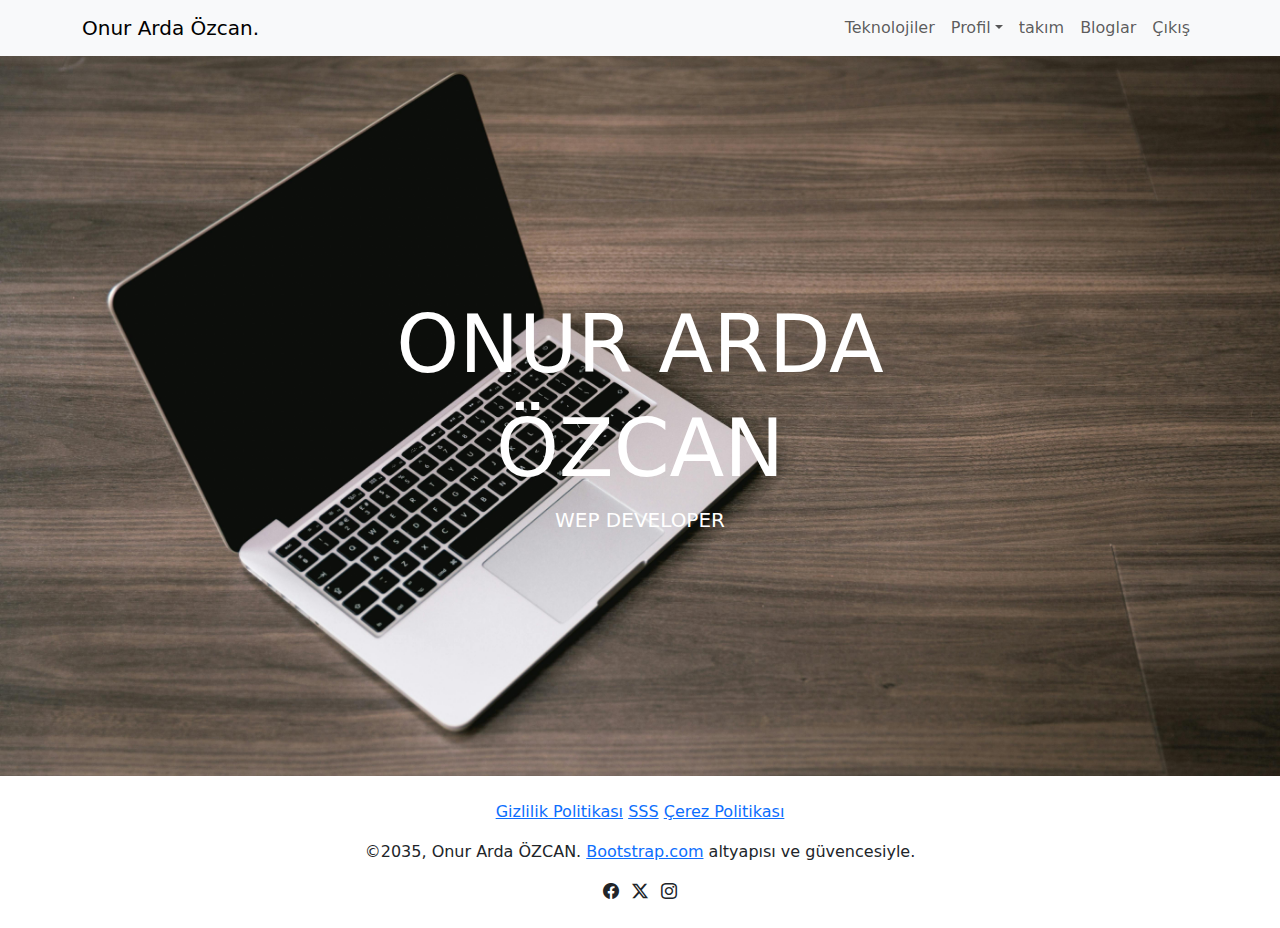
<file: index.html>
<!DOCTYPE html>
<html lang="en">
<head>
    <meta charset="UTF-8">
    <meta name="viewport" content="width=device-width, initial-scale=1.0">
    <title>Onur Arda Özcan</title>
    <link rel="shortcut icon" href="img/img-2.jpg" type="image/x-icon">
    <link rel="stylesheet" href="CSS/style.css">
    <link rel="stylesheet" href="CSS/bootstrap.min.css">
    <!-- Bs İcons -->
    <link rel="stylesheet" href="https://cdn.jsdelivr.net/npm/bootstrap-icons@1.11.3/font/bootstrap-icons.min.css">
    <!-- Font Aw. İcons -->
    <link rel="stylesheet" href="https://cdnjs.cloudflare.com/ajax/libs/font-awesome/6.6.0/css/all.min.css" integrity="sha512-Kc323vGBEqzTmouAECnVceyQqyqdsSiqLQISBL29aUW4U/M7pSPA/gEUZQqv1cwx4OnYxTxve5UMg5GT6L4JJg==" crossorigin="anonymous" referrerpolicy="no-referrer" />
    <!-- Font Link -->
    <link href="https://fonts.googleapis.com/css2?family=Roboto:ital,wght@0,100;0,300;0,400;0,500;0,700;0,900;1,100;1,300;1,400;1,500;1,700;1,900&display=swap" rel="stylesheet">
</head>
<body class="overflow-hidden">
   
    <nav class="navbar navbar-expand-lg bg-light navbar-light">
        <div class="container">
            <a href="index.html" class="navbar-brand">Onur Arda Özcan.</a>
            <button class="navbar-toggler" data-bs-toggle="collapse" data-bs-target="#navbarNav">
                <span class="navbar-toggler-icon"></span>
            </button>
            <div class="collapse navbar-collapse justify-content-end" id="navbarNav">
                <ul class="navbar-nav">
                    <li class="nav-item">
                        <a href="teknolojiler.html" class="nav-link">Teknolojiler</a>
                    </li>

                    <!-- Dropdown -->
                    <li class="nav-item">
                        <div class="dropdown">
                            <a href="index.html" class="nav-link dropdown-toggle" data-bs-toggle="dropdown">Profil</a>

                            <ul class="dropdown-menu">

                                <li><a href="projelerim.html" class="dropdown-item">Projelerim</a></li>
                                <li><a href="iletisim.html" class="dropdown-item">İletişim</a></li>

                                <div class="dropend">
                                    <a href="index.html" class="nav-link dropdown-toggle ms-3"
                                        data-bs-toggle="dropdown">Ben</a>

                                    <ul class="dropdown-menu">
                                        <li><a href="yeteneklerim.html" class="dropdown-item">Yeteneklerim</a></li>
                                        <li><a href="hobilerim.html" class="dropdown-item">Hobilerim</a></li>
                                    </ul>
                                </div>
                            </ul>
                        </div>
                    </li>


                    <li class="nav-item">
                        <a href="ekip.html" class="nav-link">takım</a>
                    </li>
                    <li class="nav-item">
                        <a href="bloglar.html" class="nav-link">Bloglar</a>
                    </li>
                    <li class="nav-item">
                        <a href="https://www.google.com/" class="nav-link">Çıkış</a>
                    </li>
                </ul>
            </div>
        </div>
    </nav>

    <!-- Main -->
    <main class="container-fluid text-center" 
     style="
     background-image: url(img/img-1.jpg); 
     background-size: cover;
     background-position: right;
     background-repeat: no-repeat;
     height: 80vh;
     object-fit: cover !important; 
     ">
        <div class="row justify-content-center align-items-center h-100">
            <div class="col-md-6">
                <h1 class="display-1 text-white">ONUR ARDA</h1>
                <h1 class="display-1 text-white">ÖZCAN</h1>
                <p class="text-white lead">WEP DEVELOPER</p>
                <div class="animated-line"></div>
            </div>
        </div>
    </main>

     <!-- Footer -->
    <footer class="text-center py-4">
        <div class="container">
            <p>
                <a href="gizlilik.html">Gizlilik Politikası</a>
                <a href="SSS.html">SSS</a>
                <a href="cerez.html">Çerez Politikası</a>
            </p>
            <p>&copy;2035, Onur Arda ÖZCAN. <a target="_blank" href="https://getbootstrap.com/">Bootstrap.com</a> altyapısı ve güvencesiyle.</p>
            <div>
                <a href="#" class="text-dark me-2"><i class="bi bi-facebook"></i></a>
                <a href="#" class="text-dark me-2"><i class="bi bi-twitter-x"></i></a>
                <a href="#" class="text-dark"><i class="bi bi-instagram"></i></a>
            </div>
        </div>
    </footer>

    <script src="JS/bootstrap.bundle.min.js"></script>
</body>
</html>
</file>
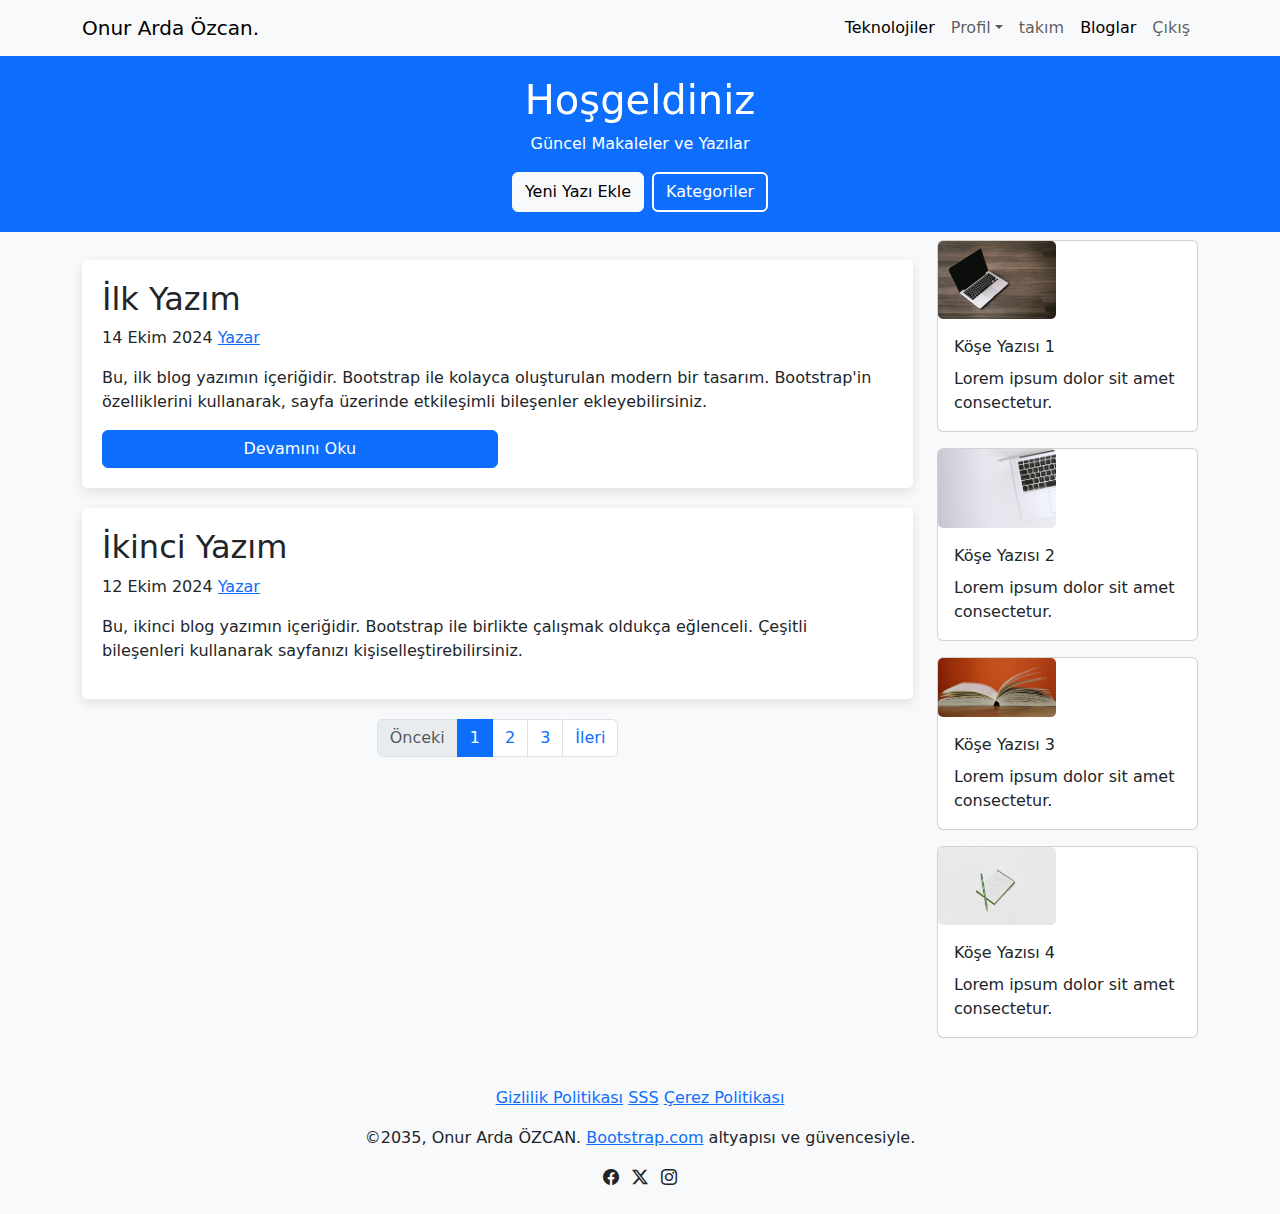
<file: bloglar.html>
<!DOCTYPE html>
<html lang="en">

<head>
    <meta charset="UTF-8">
    <meta name="viewport" content="width=device-width, initial-scale=1.0">
    <title>Onur Arda Özcan</title>
    <link rel="shortcut icon" href="img/logo.png" type="image/x-icon">
    <link rel="stylesheet" href="CSS/style.css">
    <link rel="stylesheet" href="CSS/bootstrap.min.css">
    <!-- Bs İcons -->
    <link rel="stylesheet" href="https://cdn.jsdelivr.net/npm/bootstrap-icons@1.11.3/font/bootstrap-icons.min.css">
    <!-- Font Aw. İcons -->
    <link rel="stylesheet" href="https://cdnjs.cloudflare.com/ajax/libs/font-awesome/6.6.0/css/all.min.css"
        integrity="sha512-Kc323vGBEqzTmouAECnVceyQqyqdsSiqLQISBL29aUW4U/M7pSPA/gEUZQqv1cwx4OnYxTxve5UMg5GT6L4JJg=="
        crossorigin="anonymous" referrerpolicy="no-referrer" />
    <!-- Font Link -->
    <link
        href="https://fonts.googleapis.com/css2?family=Roboto:ital,wght@0,100;0,300;0,400;0,500;0,700;0,900;1,100;1,300;1,400;1,500;1,700;1,900&display=swap"
        rel="stylesheet">
</head>

<style>
    .dropdown .dropdown-menu {
        display: none;
    }

    /* > = Ilk child secici */
    .dropdown:hover>.dropdown-menu,
    .dropend:hover>.dropdown-menu {
        display: block;
    }

    .blog-header {
        /* background-color: #007bc9; */
        padding: 20px;
        color: white;
    }

    .blog-post {
        background-color: white;
        padding: 20px;

        /* Birbirinden ayırmak için */
        margin: 20px 0;

        border-radius: 5px;
        box-shadow: rgba(0, 0, 0, 0.1) 0px 4px 12px;
    }

    .teknoloji-card:hover {
        background: url(img/teknoloji.jpg);
        background-size: cover;
        object-fit: cover;
        background-repeat: no-repeat;
        background-position: center center;
    }

    .saglik-card:hover {
        background: url(img/saglik.jpg);
        background-size: cover;
        object-fit: cover;
        background-repeat: no-repeat;
        background-position: center center;
    }

    .seyahat-card:hover {
        background: url(img/seyehat.jpg);
        background-size: cover;
        object-fit: cover;
        background-repeat: no-repeat;
        background-position: center center;
    }

    .egitim-card:hover {
        background: url(img/egitim.jpg);
        background-size: cover;
        object-fit: cover;
        background-repeat: no-repeat;
        background-position: center center;
    }

    .btn-close {
        transition: transform 0.8s;
    }


    .btn-close:hover {
        transform: scale(1.2) rotate(360deg);
    }

    .card-img {
        height: 100% !important;
        width: 100% !important;
        
    }
</style>

<body class="min-vh-100 d-flex flex-column bg-light">

    <nav class="navbar navbar-expand-lg bg-light navbar-light">
        <div class="container">
            <a href="index.html" class="navbar-brand">Onur Arda Özcan.</a>
            <button class="navbar-toggler" data-bs-toggle="collapse" data-bs-target="#navbarNav">
                <span class="navbar-toggler-icon"></span>
            </button>
            <div class="collapse navbar-collapse justify-content-end" id="navbarNav">
                <ul class="navbar-nav">
                    <li class="nav-item">
                        <a href="teknolojiler.html" class="nav-link active">Teknolojiler</a>
                    </li>

                    <!-- Dropdown -->
                    <li class="nav-item">
                        <div class="dropdown">
                            <a href="index.html" class="nav-link dropdown-toggle" data-bs-toggle="dropdown">Profil</a>

                            <ul class="dropdown-menu">

                                <li><a href="projelerim.html" class="dropdown-item">Projelerim</a></li>
                                <li><a href="iletisim.html" class="dropdown-item">İletişim</a></li>

                                <div class="dropend">
                                    <a href="index.html" class="nav-link dropdown-toggle ms-3"
                                        data-bs-toggle="dropdown">Ben</a>

                                    <ul class="dropdown-menu">
                                        <li><a href="yeteneklerim.html" class="dropdown-item">Yeteneklerim</a></li>
                                        <li><a href="hobilerim.html" class="dropdown-item">Hobilerim</a></li>
                                    </ul>
                                </div>
                            </ul>
                        </div>
                    </li>


                    <li class="nav-item">
                        <a href="ekip.html" class="nav-link">takım</a>
                    </li>
                    <li class="nav-item">
                        <a href="bloglar.html" class="nav-link active">Bloglar</a>
                    </li>
                    <li class="nav-item">
                        <a href="https://www.google.com/" class="nav-link">Çıkış</a>
                    </li>
                </ul>
            </div>
        </div>
    </nav>

    <header class="blog-header text-center bg-primary">
        <div class="carousel slide" id="blogCarousel" data-bs-ride="carousel" data-bs-interval="3000">
            <div class="carousel-inner">
                <div class="carousel-item active">
                    <p class="h1">Hoşgeldiniz</p>
                </div>
                <div class="carousel-item">
                    <p class="h1">Bloglarım</p>
                </div>
            </div>
        </div>

        <p><a href="#" class="nav-link" data-bs-toggle="tooltip" data-bs-placement="top"
                data-bs-title="Son Makaleleri Listele">Güncel Makaleler ve Yazılar</a></p>
        <!-- Butonlar -->
        <div class="d-flex justify-content-center">
            <button class="btn btn-light me-2" type="button" data-bs-toggle="modal" data-bs-target="#exampleModal">Yeni
                Yazı Ekle</button>
            <button class="btn btn-primary border border-2 border-white" data-bs-toggle="offcanvas"
                data-bs-target="#offcanvasExample">Kategoriler</button>
        </div>
    </header>

    <!-- Bloglar -->
    <main class="container my-2">
        <div class="row">
        <div class="col-md-9 ">
            <!-- Blog-1 -->
            <div class="blog-post">
                <p class="h2 blog-post-title">İlk Yazım</p>
                <p class="blog-post-subtitle">14 Ekim 2024 <a href="yeteneklerim.hmtl">Yazar</a></p>
                <p class="blog-post-text">Bu, ilk blog yazımın içeriğidir. Bootstrap ile kolayca oluşturulan modern bir
                    tasarım. Bootstrap'in özelliklerini kullanarak, sayfa üzerinde etkileşimli bileşenler
                    ekleyebilirsiniz.
                </p>
                <button class="btn btn-primary w-50" data-bs-toggle="collapse" data-bs-target="#moreContent">Devamını
                    Oku</button>
                <div id="moreContent" class="collapse">
                    <p class="mt-2">Daha fazla içerik buraya gelecek. Bootstrap'in sağladığı özellikler ile sayfanızı
                        daha dinamik hale getirebilirsiniz. Modal, popover gibi bileşenlerle kullanıcı deneyimini
                        artırabilirsiniz.</p>
                </div>
            </div>
            <!-- Blog-2 -->
            <div class="blog-post">
                <p class="h2 blog-post-title">İkinci Yazım</p>
                <p class="blog-post-subtitle">12 Ekim 2024 <a href="yeteneklerim.html">Yazar</a></p>
                <p class="blog-post-text">Bu, ikinci blog yazımın içeriğidir. Bootstrap ile birlikte çalışmak oldukça
                    eğlenceli. Çeşitli bileşenleri kullanarak sayfanızı kişiselleştirebilirsiniz.</p>
            </div>
            <!-- Pagination -->
            <nav class="blog-pagination">
                <ul class="pagination justify-content-center">
                    <li class="page-item disabled">
                        <span class="page-link">Önceki</span>
                    </li>
                    <li class="page-item active"><a class="page-link" href="bloglar.html">1</a></li>
                    <li class="page-item">
                        <a class="page-link" href="henuzYok.html">2</a>
                    </li>
                    <li class="page-item"><a class="page-link" href="henuzYok.html">3</a></li>
                    <li class="page-item">
                        <a class="page-link" href="henuzYok.html">İleri</a>
                    </li>
                </ul>
            </nav>
        </div>
        <div class="col-md-3">
            <div class="card mb-3">
                <a href="#" class="stretched-link">
                </a>

                <div class="row">
                    <!-- Image -->
                    <div class="col-sm-6 col-md-12 col-lg-6">
                        <img src="img/img-1.jpg"
                            style="background-size: cover; background-repeat: no-repeat; object-fit: cover;"
                            class="card-img img-fluid">
                        <!-- card-img ==> Fotoğrafı sol tarafa hizalar -->
                    </div>

                    <div class="col">
                        <div class="card-body">
                            <div class="card-title">Köşe Yazısı 1</div>
                            <div class="card-text">Lorem ipsum dolor sit amet consectetur.</div>
                        </div>
                    </div>
                </div>
            </div>
            <div class="card mb-3">
                <a href="#" class="stretched-link">
                </a>

                <div class="row">
                    <!-- Image -->
                    <div class="col-sm-6 col-md-12 col-lg-6">
                        <img src="img/img-2.jpg"
                            style=" background-size: cover; background-repeat: no-repeat; object-fit: cover;"
                            class="card-img img-fluid">
                        <!-- card-img ==> Fotoğrafı sol tarafa hizalar -->
                    </div>

                    <div class="col">
                        <div class="card-body">
                            <div class="card-title">Köşe Yazısı 2</div>
                            <div class="card-text">Lorem ipsum dolor sit amet consectetur.</div>
                        </div>
                    </div>
                </div>
            </div>
            <div class="card mb-3">
                <a href="#" class="stretched-link">
                </a>

                <div class="row">
                    <!-- Image -->
                    <div class="col-sm-6 col-md-12 col-lg-6">
                        <img src="img/egitim.jpg"
                            style=" background-size: cover; background-repeat: no-repeat; object-fit: cover;"
                            class="card-img img-fluid">
                        <!-- card-img ==> Fotoğrafı sol tarafa hizalar -->
                    </div>

                    <div class="col">
                        <div class="card-body">
                            <div class="card-title">Köşe Yazısı 3</div>
                            <div class="card-text">Lorem ipsum dolor sit amet consectetur.</div>
                        </div>
                    </div>
                </div>
            </div>
            <div class="card mb-3">
                <a href="#" class="stretched-link">
                </a>

                <div class="row">
                    <!-- Image -->
                    <div class="col-sm-6 col-md-12 col-lg-6">
                        <img src="img/sss.jpg"
                            style=" background-size: cover; background-repeat: no-repeat; object-fit: cover;"
                            class="card-img img-fluid">
                        <!-- card-img ==> Fotoğrafı sol tarafa hizalar -->
                    </div>

                    <div class="col">
                        <div class="card-body">
                            <div class="card-title">Köşe Yazısı 4</div>
                            <div class="card-text">Lorem ipsum dolor sit amet consectetur.</div>
                        </div>
                    </div>
                </div>
            </div>
        </div>
    </div>
    </main>


    <!-- Modal -->
    <div class="modal fade" id="exampleModal">
        <div class="modal-dialog">
            <div class="modal-content">
                <div class="modal-header">
                    <h5 class="modal-title">Yeni Yazı Ekle</h5>
                    <button class="btn-close" data-bs-dismiss="modal"></button>
                </div>
                <div class="modal-body">
                    <form>
                        <div class="mb-3">
                            <label for="title" class="form-label">Başlık</label>
                            <input type="text" class="form-control" id="title">
                        </div>
                        <div class="mb-3">
                            <label for="content" class="form-label">İçerik</label>
                            <textarea id="content" class="form-control" rows="3"></textarea>
                        </div>
                        <div class="mb-3">
                            <label class="form-label">Yükleme İlerleme Çubuğu</label>
                            <div class="progress d-flex justify-content-between">
                                <div class="progress-bar" style="width: 75%;">75%
                                </div>
                                <div class="spinner-container  ">
                                    <div class="spinner-border spinner-border-sm"></div>
                                </div>
                            </div>
                        </div>
                    </form>
                </div>
                <div class="modal-footer">
                    <button class="btn btn-secondary" data-bs-dismiss="modal">Kapat</button>
                    <button class="btn btn-primary">Yayınla</button>
                </div>
            </div>
        </div>
    </div>

    <!-- Offcanvas -->
    <div id="offcanvasExample" class="offcanvas offcanvas-start">
        <div class="offcanvas-header">
            <h5 class="offcanvas-title">Kategoriler</h5>
            <button class="btn-close" data-bs-dismiss="offcanvas" type="button"></button>
        </div>
        <div class="offcanvas-body">
            <div class="row">
                <div class="col-12">
                    <div class="card category-card teknoloji-card">
                        <div class="card-body text-center">
                            <h6 class="card-title">Teknoloji</h6>
                            <p class="card-text">Gelişen teknoloji trendlerini takip edin.</p>
                            <a href="#" class="btn btn-outline-dark w-100">İncele</a>
                        </div>
                    </div>
                </div>
                <div class="col-12 mt-3">
                    <div class="card category-card saglik-card">
                        <div class="card-body text-center">
                            <h6 class="card-title">Sağlık</h6>
                            <p class="card-text">Sağlık ve yaşam tarzı ile ilgili en son yazılar.</p>
                            <a href="#" class="btn btn-outline-dark w-100">İncele</a>
                        </div>
                    </div>
                </div>
                <div class="col-12 mt-3">
                    <div class="card category-card seyahat-card">
                        <div class="card-body text-center">
                            <h6 class="card-title">Seyahat</h6>
                            <p class="card-text">Seyahat deneyimlerinizi paylaşın.</p>
                            <a href="#" class="btn btn-outline-dark w-100">İncele</a>
                        </div>
                    </div>
                </div>
                <div class="col-12 mt-3">
                    <div class="card category-card egitim-card">
                        <div class="card-body text-center">
                            <h6 class="card-title">Eğitim</h6>
                            <p class="card-text">Eğitimle ilgili güncel içeriklere ulaşın.</p>
                            <a href="#" class="btn btn-outline-dark w-100">İncele</a>
                        </div>
                    </div>
                </div>
            </div>
        </div>
        <div class="offcanvas-footer"></div>
    </div>


    <!-- Footer -->
    <footer class="text-center py-4 mt-auto">
        <div class="container">
            <p>
                <a href="gizlilik.html">Gizlilik Politikası</a>
                <a href="SSS.html">SSS</a>
                <a href="cerez.html">Çerez Politikası</a>
            </p>
            <p>&copy;2035, Onur Arda ÖZCAN. <a target="_blank" href="https://getbootstrap.com/">Bootstrap.com</a>
                altyapısı ve güvencesiyle.</p>
            <div>
                <a href="#" class="text-dark me-2"><i class="bi bi-facebook"></i></a>
                <a href="#" class="text-dark me-2"><i class="bi bi-twitter-x"></i></a>
                <a href="#" class="text-dark"><i class="bi bi-instagram"></i></a>
            </div>
        </div>
    </footer>

    <script src="JS/bootstrap.bundle.min.js"></script>
    <script>
        const tooltipTriggerList = document.querySelectorAll('[data-bs-toggle="tooltip"]')
        const tooltipList = [...tooltipTriggerList].map(tooltipTriggerEl => new bootstrap.Tooltip(tooltipTriggerEl))
    </script>
</body>

</html>
</file>
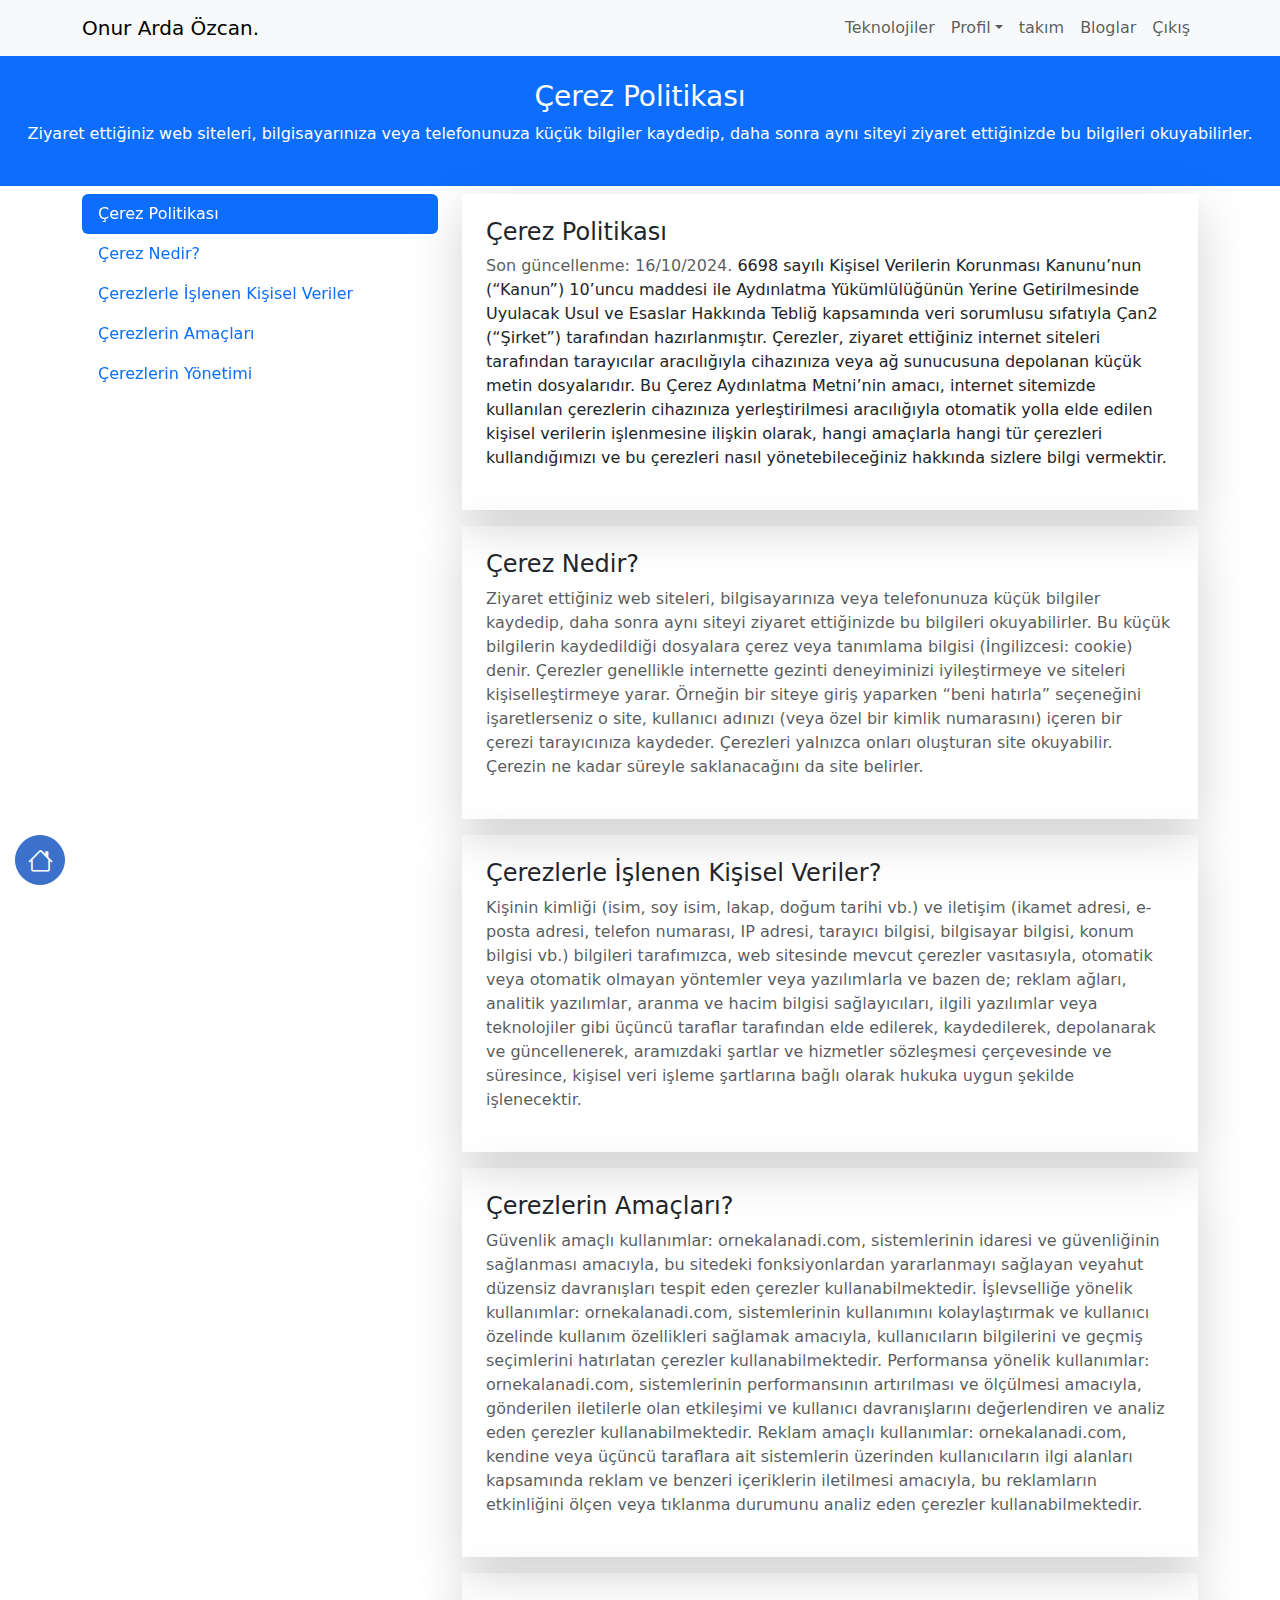
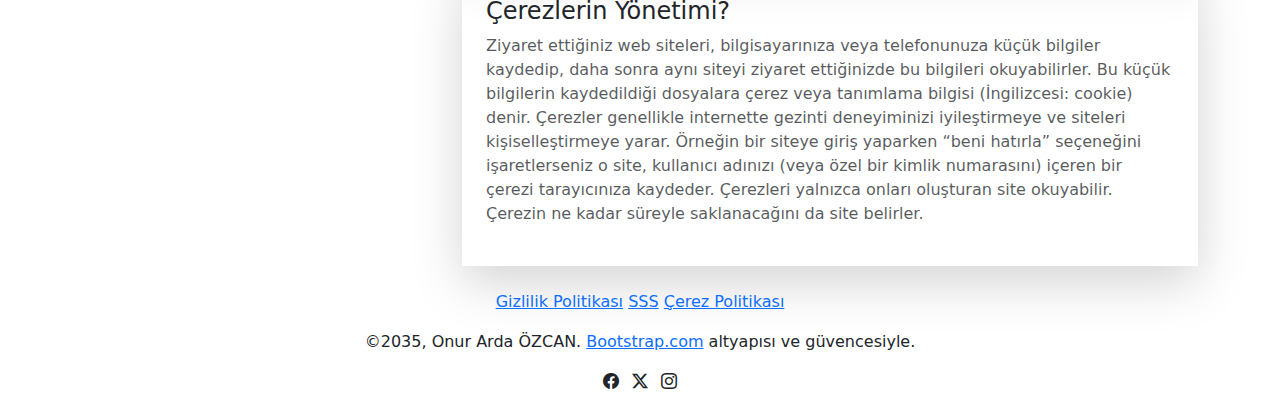
<file: cerez.html>
<!DOCTYPE html>
<html lang="en">

<head>
    <meta charset="UTF-8">
    <meta name="viewport" content="width=device-width, initial-scale=1.0">
    <title>Onur Arda Özcan</title>
    <link rel="shortcut icon" href="img/logo.png" type="image/x-icon">
    <link rel="stylesheet" href="CSS/style.css">
    <link rel="stylesheet" href="CSS/bootstrap.min.css">
    <!-- Bs İcons -->
    <link rel="stylesheet" href="https://cdn.jsdelivr.net/npm/bootstrap-icons@1.11.3/font/bootstrap-icons.min.css">
    <!-- Font Aw. İcons -->
    <link rel="stylesheet" href="https://cdnjs.cloudflare.com/ajax/libs/font-awesome/6.6.0/css/all.min.css"
        integrity="sha512-Kc323vGBEqzTmouAECnVceyQqyqdsSiqLQISBL29aUW4U/M7pSPA/gEUZQqv1cwx4OnYxTxve5UMg5GT6L4JJg=="
        crossorigin="anonymous" referrerpolicy="no-referrer" />
    <!-- Font Link -->
    <link
        href="https://fonts.googleapis.com/css2?family=Roboto:ital,wght@0,100;0,300;0,400;0,500;0,700;0,900;1,100;1,300;1,400;1,500;1,700;1,900&display=swap"
        rel="stylesheet">
</head>

<style>
    .sticky-menu {
        position: -webkit-sticky;
        position: sticky;
        top: 20px;
    }

    .bi-house {
        width: 50px !important;
        height: 50px !important;
        border-radius: 50%;
        border: 1px solid #3B71CA;
        font-size: 25px;
        padding: 15px;

        bottom: 15px;
        left: 15px;
        background-color: #3B71CA;
        color: white;
    }
</style>

<body class="min-vh-100 d-flex flex-column" data-bs-spy="scroll" data-bs-target="#menu" data-bs-offset="0"
    class="scrollspy-example" tabindex="0">

    <nav class="navbar navbar-expand-lg bg-light navbar-light">
        <div class="container">
            <a href="index.html" class="navbar-brand">Onur Arda Özcan.</a>
            <button class="navbar-toggler" data-bs-toggle="collapse" data-bs-target="#navbarNav">
                <span class="navbar-toggler-icon"></span>
            </button>
            <div class="collapse navbar-collapse justify-content-end" id="navbarNav">
                <ul class="navbar-nav">
                    <li class="nav-item">
                        <a href="teknolojiler.html" class="nav-link">Teknolojiler</a>
                    </li>

                    <!-- Dropdown -->
                    <li class="nav-item">
                        <div class="dropdown">
                            <a href="index.html" class="nav-link dropdown-toggle" data-bs-toggle="dropdown">Profil</a>

                            <ul class="dropdown-menu">

                                <li><a href="projelerim.html" class="dropdown-item">Projelerim</a></li>
                                <li><a href="iletisim.html" class="dropdown-item">İletişim</a></li>

                                <div class="dropend">
                                    <a href="index.html" class="nav-link dropdown-toggle ms-3"
                                        data-bs-toggle="dropdown">Ben</a>

                                    <ul class="dropdown-menu">
                                        <li><a href="yeteneklerim.html" class="dropdown-item">Yeteneklerim</a></li>
                                        <li><a href="hobilerim.html" class="dropdown-item">Hobilerim</a></li>
                                    </ul>
                                </div>
                            </ul>
                        </div>
                    </li>


                    <li class="nav-item">
                        <a href="ekip.html" class="nav-link">takım</a>
                    </li>
                    <li class="nav-item">
                        <a href="bloglar.html" class="nav-link">Bloglar</a>
                    </li>
                    <li class="nav-item">
                        <a href="https://www.google.com/" class="nav-link">Çıkış</a>
                    </li>
                </ul>
            </div>
        </div>
    </nav>

    <header class="scroll-header text-center py-4 bg-primary text-white">
        <h3>Çerez Politikası</h3>
        <p>Ziyaret ettiğiniz web siteleri, bilgisayarınıza veya telefonunuza küçük bilgiler kaydedip, daha sonra aynı
            siteyi ziyaret ettiğinizde bu bilgileri okuyabilirler.</p>
    </header>

    <div class="container mt-2">
        <div class="row">
            <!-- Menu -->
            <div class="col-md-4">
                <!-- Buraya bootstrap'ten 'nav' sınıfı ekledik -->
                <nav id="menu" class="sticky-menu d-flex flex-column nav nav-pills">
                    <a href="#section1" class="nav-link active">Çerez Politikası</a>
                    <a href="#section2" class="nav-link">Çerez Nedir?</a>
                    <a href="#section3" class="nav-link">Çerezlerle İşlenen Kişisel Veriler</a>
                    <a href="#section4" class="nav-link">Çerezlerin Amaçları</a>
                    <a href="#section5" class="nav-link">Çerezlerin Yönetimi</a>
                </nav>
            </div>
            <!-- Content -->
            <div class="col-md-8">
                <div id="section1" class="shadow-lg p-4">
                    <h4 class="title">Çerez Politikası</h4>
                    <p class="text"><span class="text-muted">Son güncellenme: 16/10/2024. </span> 6698 sayılı Kişisel
                        Verilerin Korunması Kanunu’nun (“Kanun”) 10’uncu maddesi ile Aydınlatma Yükümlülüğünün Yerine
                        Getirilmesinde Uyulacak Usul ve Esaslar Hakkında Tebliğ kapsamında veri sorumlusu sıfatıyla Çan2
                        (“Şirket”) tarafından hazırlanmıştır.

                        Çerezler, ziyaret ettiğiniz internet siteleri tarafından tarayıcılar aracılığıyla cihazınıza
                        veya ağ sunucusuna depolanan küçük metin dosyalarıdır. Bu Çerez Aydınlatma Metni’nin amacı,
                        internet sitemizde kullanılan çerezlerin cihazınıza yerleştirilmesi aracılığıyla otomatik yolla
                        elde edilen kişisel verilerin işlenmesine ilişkin olarak, hangi amaçlarla hangi tür çerezleri
                        kullandığımızı ve bu çerezleri nasıl yönetebileceğiniz hakkında sizlere bilgi vermektir.</p>
                </div>
                <div id="section2" class="shadow-lg p-4 mt-3">
                    <h4 class="title">Çerez Nedir?</h4>
                    <p class="text"><span class="text-muted">Ziyaret ettiğiniz web siteleri, bilgisayarınıza veya
                            telefonunuza küçük bilgiler kaydedip, daha sonra aynı siteyi ziyaret ettiğinizde bu
                            bilgileri okuyabilirler. Bu küçük bilgilerin kaydedildiği dosyalara çerez veya tanımlama
                            bilgisi (İngilizcesi: cookie) denir. Çerezler genellikle internette gezinti deneyiminizi
                            iyileştirmeye ve siteleri kişiselleştirmeye yarar. Örneğin bir siteye giriş yaparken “beni
                            hatırla” seçeneğini işaretlerseniz o site, kullanıcı adınızı (veya özel bir kimlik
                            numarasını) içeren bir çerezi tarayıcınıza kaydeder. Çerezleri yalnızca onları oluşturan
                            site okuyabilir. Çerezin ne kadar süreyle saklanacağını da site belirler.</p>
                </div>
                <div id="section3" class="shadow-lg p-4 mt-3">
                    <h4 class="title">Çerezlerle İşlenen Kişisel Veriler?</h4>
                    <p class="text"><span class="text-muted">Kişinin kimliği (isim, soy isim, lakap, doğum tarihi vb.)
                            ve iletişim (ikamet adresi, e-posta adresi, telefon numarası, IP adresi, tarayıcı bilgisi,
                            bilgisayar bilgisi, konum bilgisi vb.) bilgileri tarafımızca, web sitesinde mevcut çerezler
                            vasıtasıyla, otomatik veya otomatik olmayan yöntemler veya yazılımlarla ve bazen de; reklam
                            ağları, analitik yazılımlar, aranma ve hacim bilgisi sağlayıcıları, ilgili yazılımlar veya
                            teknolojiler gibi üçüncü taraflar tarafından elde edilerek, kaydedilerek, depolanarak ve
                            güncellenerek, aramızdaki şartlar ve hizmetler sözleşmesi çerçevesinde ve süresince, kişisel
                            veri işleme şartlarına bağlı olarak hukuka uygun şekilde işlenecektir.</p>
                </div>
                <div id="section4" class="shadow-lg p-4 mt-3">
                    <h4 class="title">Çerezlerin Amaçları?</h4>
                    <p class="text"><span class="text-muted">Güvenlik amaçlı kullanımlar: ornekalanadi.com,
                            sistemlerinin idaresi ve güvenliğinin sağlanması amacıyla, bu sitedeki fonksiyonlardan
                            yararlanmayı sağlayan veyahut düzensiz davranışları tespit eden çerezler kullanabilmektedir.
                            İşlevselliğe yönelik kullanımlar: ornekalanadi.com, sistemlerinin kullanımını kolaylaştırmak
                            ve kullanıcı özelinde kullanım özellikleri sağlamak amacıyla, kullanıcıların bilgilerini ve
                            geçmiş seçimlerini hatırlatan çerezler kullanabilmektedir.
                            Performansa yönelik kullanımlar: ornekalanadi.com, sistemlerinin performansının artırılması
                            ve ölçülmesi amacıyla, gönderilen iletilerle olan etkileşimi ve kullanıcı davranışlarını
                            değerlendiren ve analiz eden çerezler kullanabilmektedir.
                            Reklam amaçlı kullanımlar: ornekalanadi.com, kendine veya üçüncü taraflara ait sistemlerin
                            üzerinden kullanıcıların ilgi alanları kapsamında reklam ve benzeri içeriklerin iletilmesi
                            amacıyla, bu reklamların etkinliğini ölçen veya tıklanma durumunu analiz eden çerezler
                            kullanabilmektedir.</p>
                </div>
                <div id="section5" class="shadow-lg p-4 mt-3">
                    <h4 class="title">Çerezlerin Yönetimi?</h4>
                    <p class="text"><span class="text-muted">Ziyaret ettiğiniz web siteleri, bilgisayarınıza veya
                            telefonunuza küçük bilgiler kaydedip, daha sonra aynı siteyi ziyaret ettiğinizde bu
                            bilgileri okuyabilirler. Bu küçük bilgilerin kaydedildiği dosyalara çerez veya tanımlama
                            bilgisi (İngilizcesi: cookie) denir. Çerezler genellikle internette gezinti deneyiminizi
                            iyileştirmeye ve siteleri kişiselleştirmeye yarar. Örneğin bir siteye giriş yaparken “beni
                            hatırla” seçeneğini işaretlerseniz o site, kullanıcı adınızı (veya özel bir kimlik
                            numarasını) içeren bir çerezi tarayıcınıza kaydeder. Çerezleri yalnızca onları oluşturan
                            site okuyabilir. Çerezin ne kadar süreyle saklanacağını da site belirler.</p>
                </div>
            </div>
        </div>
    </div>

    <!-- Home -->
    <div>
        <a href="index.html">
            <i class="bi bi-house d-flex align-items-center justify-content-center position-fixed"></i>
        </a>
    </div>



    <!-- Footer -->
    <footer class="text-center py-4 mt-auto">
        <div class="container">
            <p>
                <a href="gizlilik.html">Gizlilik Politikası</a>
                <a href="SSS.html">SSS</a>
                <a href="cerez.html">Çerez Politikası</a>
            </p>
            <p>&copy;2035, Onur Arda ÖZCAN. <a target="_blank" href="https://getbootstrap.com/">Bootstrap.com</a>
                altyapısı ve güvencesiyle.</p>
            <div>
                <a href="#" class="text-dark me-2"><i class="bi bi-facebook"></i></a>
                <a href="#" class="text-dark me-2"><i class="bi bi-twitter-x"></i></a>
                <a href="#" class="text-dark"><i class="bi bi-instagram"></i></a>
            </div>
        </div>
    </footer>

    <script src="JS/bootstrap.bundle.min.js"></script>
</body>

</html>
</file>
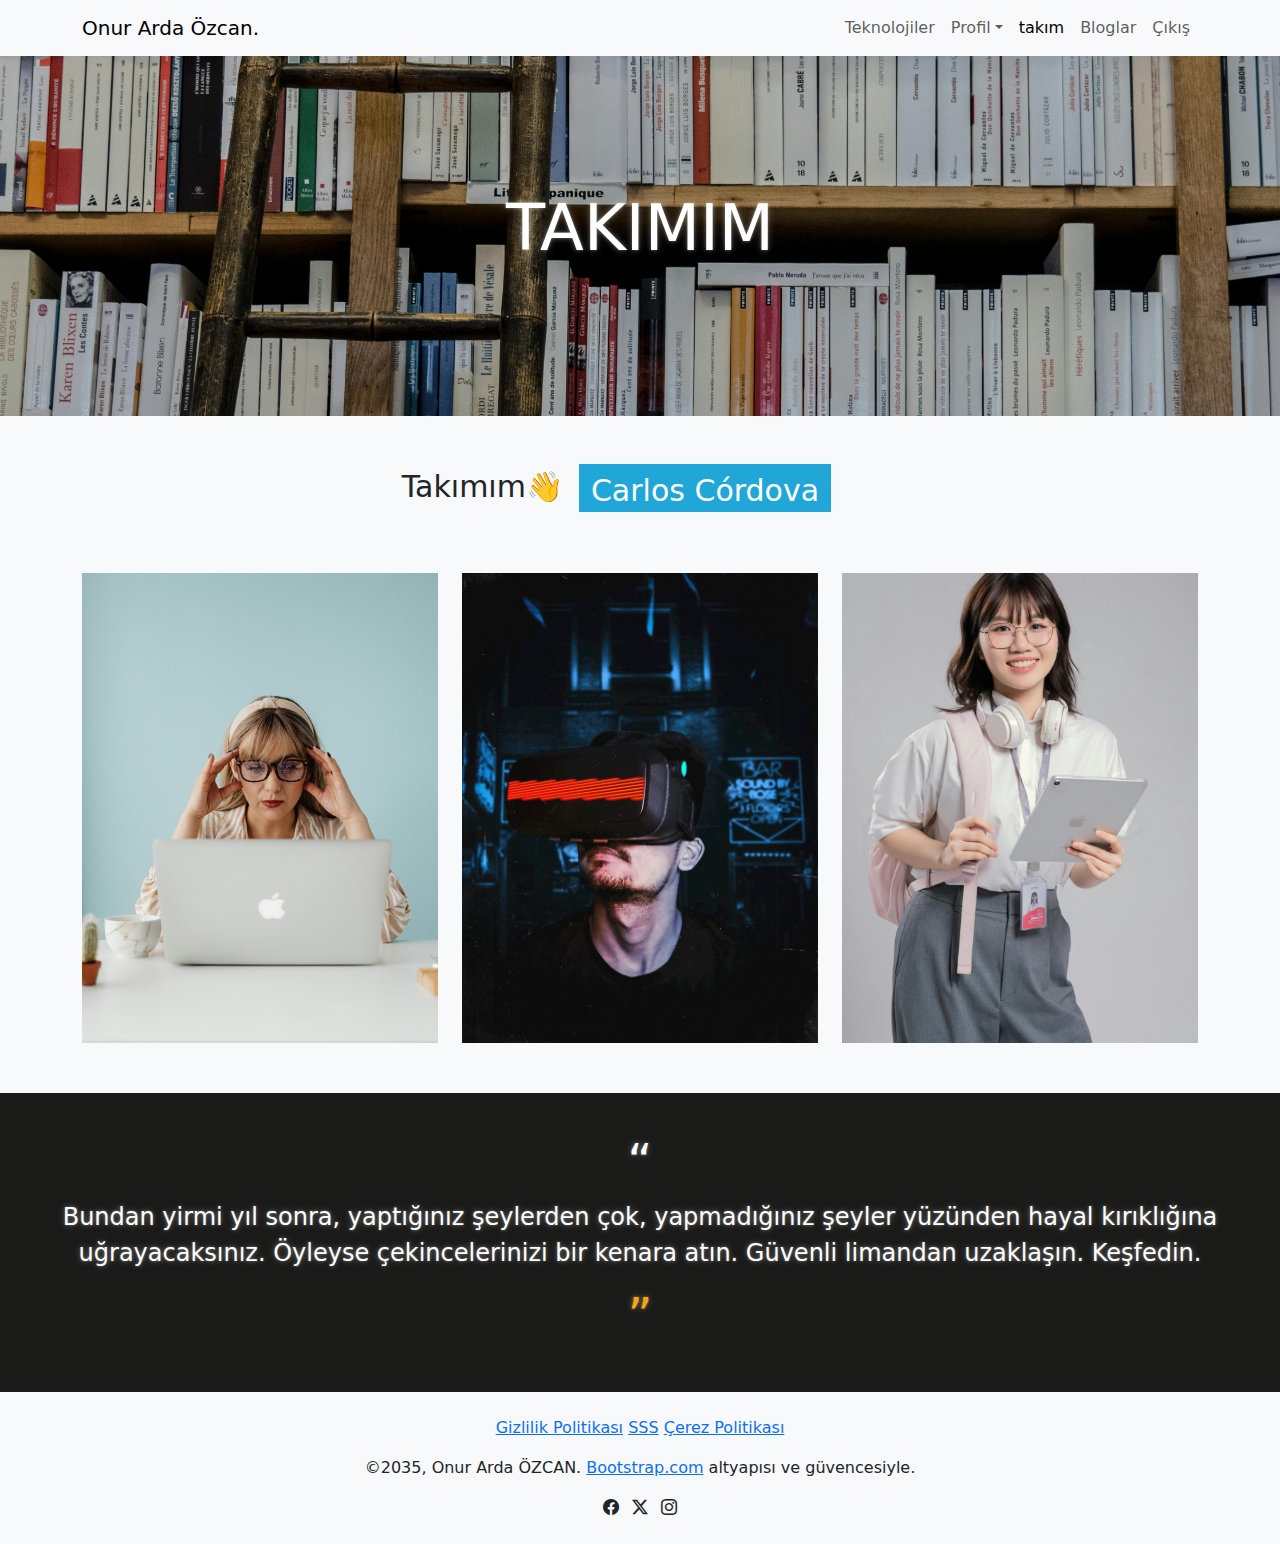
<file: ekip.html>
<!DOCTYPE html>
<html lang="en">

<head>
    <meta charset="UTF-8">
    <meta name="viewport" content="width=device-width, initial-scale=1.0">
    <title>Onur Arda Özcan</title>
    <link rel="shortcut icon" href="img/logo.png" type="image/x-icon">
    <link rel="stylesheet" href="CSS/style.css">
    <link rel="stylesheet" href="CSS/bootstrap.min.css">
    <!-- Bs İcons -->
    <link rel="stylesheet" href="https://cdn.jsdelivr.net/npm/bootstrap-icons@1.11.3/font/bootstrap-icons.min.css">
    <!-- Font Aw. İcons -->
    <link rel="stylesheet" href="https://cdnjs.cloudflare.com/ajax/libs/font-awesome/6.6.0/css/all.min.css"
        integrity="sha512-Kc323vGBEqzTmouAECnVceyQqyqdsSiqLQISBL29aUW4U/M7pSPA/gEUZQqv1cwx4OnYxTxve5UMg5GT6L4JJg=="
        crossorigin="anonymous" referrerpolicy="no-referrer" />
    <!-- Font Link -->
    <link
        href="https://fonts.googleapis.com/css2?family=Roboto:ital,wght@0,100;0,300;0,400;0,500;0,700;0,900;1,100;1,300;1,400;1,500;1,700;1,900&display=swap"
        rel="stylesheet">
</head>

<style>
    .dropdown .dropdown-menu {
        display: none;
    }

    /* > = Ilk child secici */
    .dropdown:hover>.dropdown-menu,
    .dropend:hover>.dropdown-menu {
        display: block;
    }

    /* İlk CSS */
    p {
        text-shadow: 0 0 7px rgba(255, 255, 255, .3), 0 0 3px rgba(255, 255, 255, .3);
    }

    .kapsayici {
        display: flex;
        justify-content: center;
        font-size: 30px;
    }

    .animation {
        height: 50px;
        overflow: hidden;
        margin-left: 1rem;
    }

    .animation>div>div {
        padding: 0.25rem 0.75rem;
        height: 3rem;
        margin-bottom: 3rem;
        display: inline-block;
    }

    .animation div:first-child {
        animation: text-animation 8s infinite;
    }

    .first div {
        background-color: #20a7d8;
    }

    .second div {
        background-color: #CD921E;
    }

    .third div {
        background-color: #c10528;
    }

    @keyframes text-animation {
        0% {
            margin-top: 0;
        }

        10% {
            margin-top: 0;
        }

        20% {
            margin-top: -5.62rem;
        }

        30% {
            margin-top: -5.62rem;
        }

        40% {
            margin-top: -11.24rem;
        }

        60% {
            margin-top: -11.24rem;
        }

        70% {
            margin-top: -5.62rem;
        }

        80% {
            margin-top: -5.62rem;
        }

        90% {
            margin-top: 0;
        }

        100% {
            margin-top: 0;
        }
    }

    .ekip {
        color: white;
    }

    /* İkinci Css */
    .team-member img {
        height: 400px;
        width: 100%;
        object-fit: cover;
    }

    .team-member {
        position: relative;
    }

    .team-member .info {
        position: absolute;
        bottom: 0;
        top: 0;
        right: 0;
        left: 0;
        background: rgba(0, 0, 0, 0.5);
        color: white;
        padding: 20px;
        text-align: center;
        opacity: 0;
        transition: all 0.4s ease;
    }

    .team-member:hover .info {
        opacity: 1;
    }

    .grid-title {
        font-weight: bold;
        font-size: 1.5rem;
    }

    .team-member .social a{
        color: white;
        font-size: 1.3rem;
        margin-right: 5px;
    }

    @media (min-width:992px) {
        .team-member img {
        height: 470px;
    }
    }

    .alinti-aside {
        background-color: #1A1A19;
        color: #fff;
        padding: 40px 20px;
        text-align: center;
        margin-top: 50px;
    }

    .alinti-aside p {
        font-size: 1.5rem;
    }

    .alinti-aside .turuncu-alinti {
        font-size: 3rem;
        color: orange;
    }
    .alinti-aside .siyah-alinti {
        font-size: 3rem;
    }

</style>

<body class="min-vh-100 d-flex flex-column bg-light">

    <nav class="navbar navbar-expand-lg bg-light navbar-light">
        <div class="container">
            <a href="index.html" class="navbar-brand">Onur Arda Özcan.</a>
            <button class="navbar-toggler" data-bs-toggle="collapse" data-bs-target="#navbarNav">
                <span class="navbar-toggler-icon"></span>
            </button>
            <div class="collapse navbar-collapse justify-content-end" id="navbarNav">
                <ul class="navbar-nav">
                    <li class="nav-item">
                        <a href="teknolojiler.html" class="nav-link">Teknolojiler</a>
                    </li>

                    <!-- Dropdown -->
                    <li class="nav-item">
                        <div class="dropdown">
                            <a href="index.html" class="nav-link dropdown-toggle" data-bs-toggle="dropdown">Profil</a>

                            <ul class="dropdown-menu">

                                <li><a href="projelerim.html" class="dropdown-item">Projelerim</a></li>
                                <li><a href="iletisim.html" class="dropdown-item">İletişim</a></li>

                                <div class="dropend">
                                    <a href="index.html" class="nav-link dropdown-toggle ms-3"
                                        data-bs-toggle="dropdown">Ben</a>

                                    <ul class="dropdown-menu">
                                        <li><a href="yeteneklerim.html" class="dropdown-item">Yeteneklerim</a></li>
                                        <li><a href="hobilerim.html" class="dropdown-item">Hobilerim</a></li>
                                    </ul>
                                </div>
                            </ul>
                        </div>
                    </li>


                    <li class="nav-item">
                        <a href="ekip.html" class="nav-link active">takım</a>
                    </li>
                    <li class="nav-item">
                        <a href="bloglar.html" class="nav-link">Bloglar</a>
                    </li>
                    <li class="nav-item">
                        <a href="https://www.google.com/" class="nav-link">Çıkış</a>
                    </li>
                </ul>
            </div>
        </div>
    </nav>

    <header
        style="background: url(img/referance.jpg); height: 40vh; width: 100%; background-position: center center; background-size: cover; object-fit: cover;"
        class="d-flex align-items-center justify-content-center">
        <p class="text-uppercase display-3 text-white">Takımım</p>
    </header>

    <main>
        <!-- Animasyon -->
        <section class="kapsayici my-4 py-4">
            <p>Takımım👋 </p>
            <section class="animation">
                <div class="first">
                    <div class="ekip">Carlos Córdova</div>
                </div>
                <div class="second">
                    <div class="ekip">Web Developer</div>
                </div>
                <div class="third">
                    <div class="ekip">Software Engineer</div>
                </div>
            </section>
        </section>

        <!-- Ekip Üyeleri -->
        <div class="container">
            <div class="row">
                <!-- 1. Takım Üyesi -->
                <div class="col-md-4">
                    <div class="team-member">
                        <img src="img/takim-1.jpg">
                        <div class="info">
                            <h5 class="grid-title mt-5 pt-5">ANN BROWN</h5>
                            <p class="grid-text">Lorem ipsum, dolor sit amet consectetur adipisicing elit. Libero minima
                                sunt assumenda veniam iure mollitia?</p>
                            <div class="social">
                                <a href="#"><i class="bi bi-facebook"></i></a>
                                <a href="#"><i class="bi bi-twitter-x"></i></a>
                                <a href="#"><i class="bi bi-instagram"></i></a>
                            </div>
                        </div>
                    </div>
                </div>
                <!-- 2. Takım Üyesi -->
                <div class="col-md-4">
                    <div class="team-member">
                        <img src="img/takim-2.jpg">
                        <div class="info">
                            <h5 class="grid-title mt-5 pt-5">ANN BROWN</h5>
                            <p class="grid-text">Lorem ipsum, dolor sit amet consectetur adipisicing elit. Libero minima
                                sunt assumenda veniam iure mollitia?</p>
                            <div class="social">
                                <a href="#"><i class="bi bi-facebook"></i></a>
                                <a href="#"><i class="bi bi-twitter-x"></i></a>
                                <a href="#"><i class="bi bi-instagram"></i></a>
                            </div>
                        </div>
                    </div>
                </div>
                <!-- 3. Takım Üyesi -->
                <div class="col-md-4">
                    <div class="team-member">
                        <img src="img/takim-3.jpg" class="card-img-lg-bottom">
                        <div class="info">
                            <h5 class="grid-title mt-5 pt-5">ANN BROWN</h5>
                            <p class="grid-text">Lorem ipsum, dolor sit amet consectetur adipisicing elit. Libero minima
                                sunt assumenda veniam iure mollitia?</p>
                            <div class="social">
                                <a href="#"><i class="bi bi-facebook"></i></a>
                                <a href="#"><i class="bi bi-twitter-x"></i></a>
                                <a href="#"><i class="bi bi-instagram"></i></a>
                            </div>
                        </div>
                    </div>
                </div>
            </div>
        </div>

    </main>

    <!-- Alıntı -->
    <aside class="alinti-aside">
        <p class="h1 siyah-alinti">“</p>
        <p class="alinti-text">Bundan yirmi yıl sonra, yaptığınız şeylerden çok, yapmadığınız şeyler yüzünden hayal kırıklığına uğrayacaksınız. Öyleyse çekincelerinizi bir kenara atın. Güvenli limandan uzaklaşın. Keşfedin.</p>
        <p class="h1 turuncu-alinti">”</p>
    </aside>

    <!-- Footer -->
    <footer class="text-center py-4 mt-auto">
        <div class="container">
            <p>
                <a href="gizlilik.html">Gizlilik Politikası</a>
                <a href="SSS.html">SSS</a>
                <a href="cerez.html">Çerez Politikası</a>
            </p>
            <p>&copy;2035, Onur Arda ÖZCAN. <a target="_blank" href="https://getbootstrap.com/">Bootstrap.com</a>
                altyapısı ve güvencesiyle.</p>
            <div>
                <a href="#" class="text-dark me-2"><i class="bi bi-facebook"></i></a>
                <a href="#" class="text-dark me-2"><i class="bi bi-twitter-x"></i></a>
                <a href="#" class="text-dark"><i class="bi bi-instagram"></i></a>
            </div>
        </div>
    </footer>

    <script src="JS/bootstrap.bundle.min.js"></script>
</body>

</html>
</file>
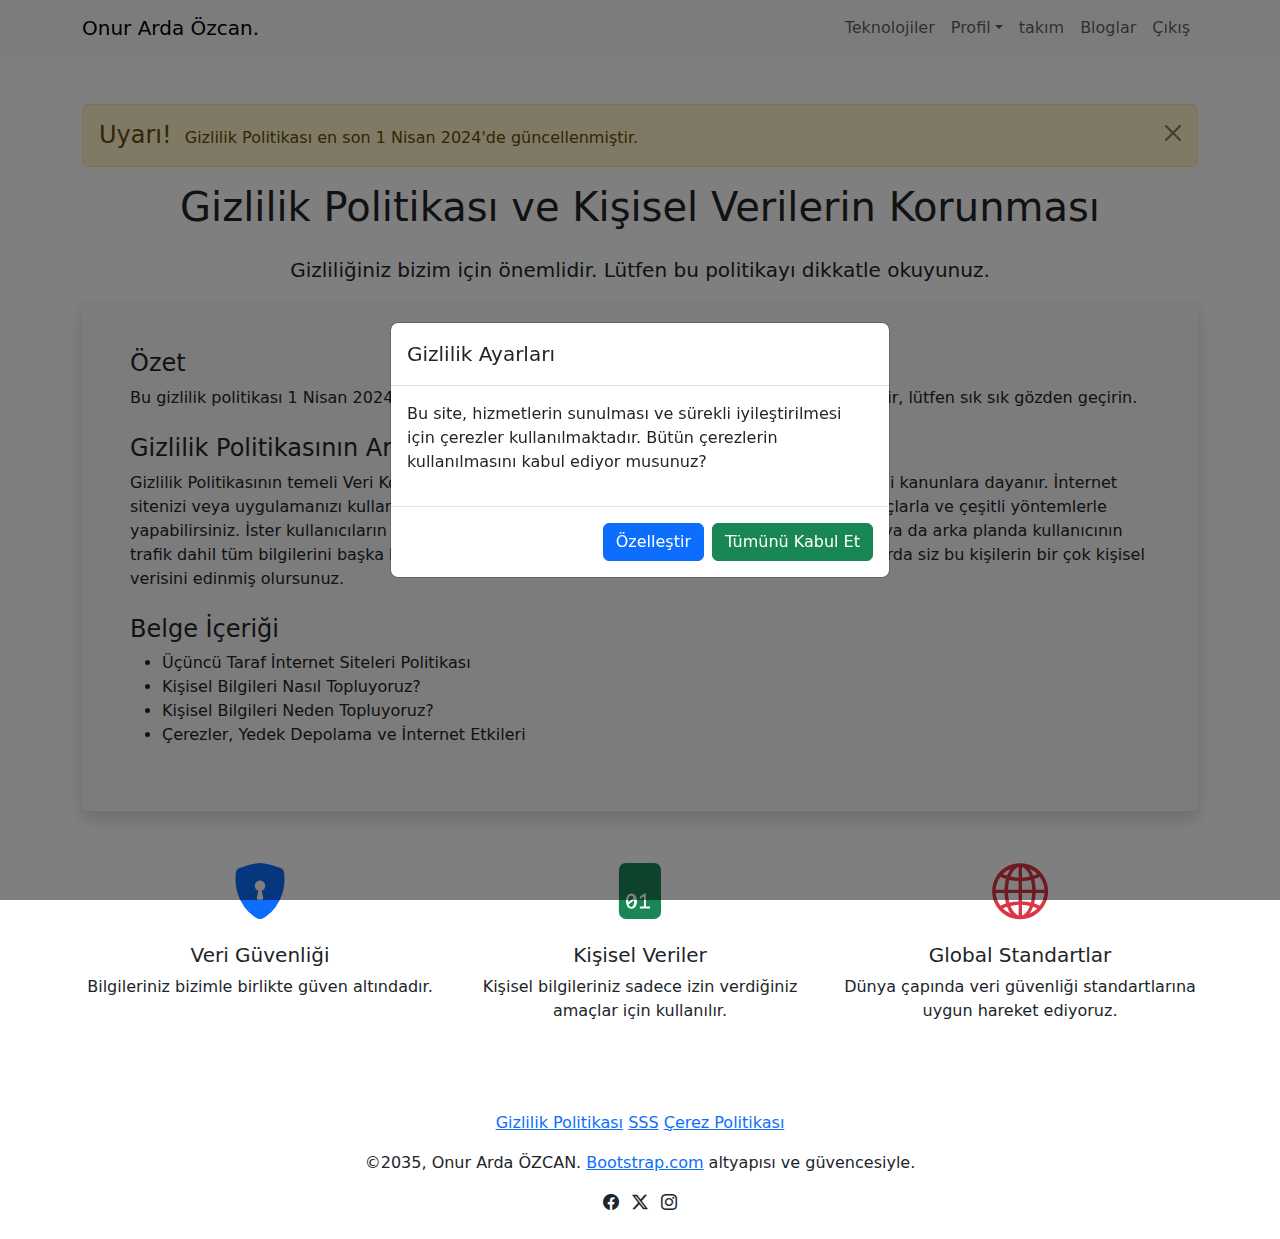
<file: gizlilik.html>
<!DOCTYPE html>
<html lang="en">
<head>
    <meta charset="UTF-8">
    <meta name="viewport" content="width=device-width, initial-scale=1.0">
    <title>Onur Arda Özcan</title>
    <link rel="shortcut icon" href="img/img-2.jpg" type="image/x-icon">
    <link rel="stylesheet" href="CSS/style.css">
    <link rel="stylesheet" href="CSS/bootstrap.min.css">
    <!-- Bs İcons -->
    <link rel="stylesheet" href="https://cdn.jsdelivr.net/npm/bootstrap-icons@1.11.3/font/bootstrap-icons.min.css">
    <!-- Font Aw. İcons -->
    <link rel="stylesheet" href="https://cdnjs.cloudflare.com/ajax/libs/font-awesome/6.6.0/css/all.min.css" integrity="sha512-Kc323vGBEqzTmouAECnVceyQqyqdsSiqLQISBL29aUW4U/M7pSPA/gEUZQqv1cwx4OnYxTxve5UMg5GT6L4JJg==" crossorigin="anonymous" referrerpolicy="no-referrer" />
    <!-- Font Link -->
    <link href="https://fonts.googleapis.com/css2?family=Roboto:ital,wght@0,100;0,300;0,400;0,500;0,700;0,900;1,100;1,300;1,400;1,500;1,700;1,900&display=swap" rel="stylesheet">
</head>

<style>
    /* .accordion {
        --bs-accordion-btn-icon-transform: rotate(-90deg);
    } */
</style>
<body class="min-vh-100 d-flex flex-column">
   
    <nav class="navbar navbar-expand-lg bg-light navbar-light">
        <div class="container">
            <a href="index.html" class="navbar-brand">Onur Arda Özcan.</a>
            <button class="navbar-toggler" data-bs-toggle="collapse" data-bs-target="#navbarNav">
                <span class="navbar-toggler-icon"></span>
            </button>
            <div class="collapse navbar-collapse justify-content-end" id="navbarNav">
                <ul class="navbar-nav">
                    <li class="nav-item">
                        <a href="teknolojiler.html" class="nav-link">Teknolojiler</a>
                    </li>

                    <!-- Dropdown -->
                    <li class="nav-item">
                        <div class="dropdown">
                            <a href="index.html" class="nav-link dropdown-toggle" data-bs-toggle="dropdown">Profil</a>

                            <ul class="dropdown-menu">

                                <li><a href="projelerim.html" class="dropdown-item">Projelerim</a></li>
                                <li><a href="iletisim.html" class="dropdown-item">İletişim</a></li>

                                <div class="dropend">
                                    <a href="index.html" class="nav-link dropdown-toggle ms-3"
                                        data-bs-toggle="dropdown">Ben</a>

                                    <ul class="dropdown-menu">
                                        <li><a href="yeteneklerim.html" class="dropdown-item">Yeteneklerim</a></li>
                                        <li><a href="hobilerim.html" class="dropdown-item">Hobilerim</a></li>
                                    </ul>
                                </div>
                            </ul>
                        </div>
                    </li>


                    <li class="nav-item">
                        <a href="ekip.html" class="nav-link">takım</a>
                    </li>
                    <li class="nav-item">
                        <a href="bloglar.html" class="nav-link">Bloglar</a>
                    </li>
                    <li class="nav-item">
                        <a href="https://www.google.com/" class="nav-link">Çıkış</a>
                    </li>
                </ul>
            </div>
        </div>
    </nav>

    <!-- Main -->
    <main class="container my-5">
        <!-- Alert -->
         <div class="alert alert-warning alert-dismissible fade show">
            <span class="h4 me-2">Uyarı!</span> Gizlilik Politikası en son 1 Nisan 2024'de güncellenmiştir.
            <button class="btn-close" data-bs-dismiss="alert"></button>
         </div>

         <!-- Title -->
          <div class="text-center">
            <h1 class="mb-4">Gizlilik Politikası ve Kişisel Verilerin Korunması</h1>
            <p class="lead">Gizliliğiniz bizim için önemlidir. Lütfen bu politikayı dikkatle okuyunuz.</p>
          </div>

          <!-- Content Section -->
           <section class="bg-light p-5 shadow rounded">
            <h2 class="h4">Özet</h2>
            <p>Bu gizlilik politikası 1 Nisan 2024'de yürürlüğe girmiştir. Zaman zaman güncellemeler yapılabilir, lütfen sık sık gözden geçirin.</p>
            <h2 class="h4 mt-4">Gizlilik Politikasının Amacı</h2>
            <p>Gizlilik Politikasının temeli Veri Koruması Hukuku'na ve Kişisel verilerin korunması ile ilgili cesitli kanunlara dayanır.

                İnternet sitenizi veya uygulamanızı kullanan kişilerin kişisel verilerini toplayabilirsiniz. Bunu çeşitli amaçlarla ve çeşitli yöntemlerle yapabilirsiniz. İster kullanıcıların cevaplayacağı üyelik, kullanım veya anket soruları sorarsınız ya da arka planda kullanıcının trafik dahil tüm bilgilerini başka bir uygulama vasıtasıyla (Çerezler, vs.) toplarsınız. Her halükarda siz bu kişilerin bir çok kişisel verisini edinmiş olursunuz.</p>

                <h2 class="h4 mt-4">Belge İçeriği</h2>
                <ul>
                    <li>Üçüncü Taraf İnternet Siteleri Politikası</li>
                    <li>Kişisel Bilgileri Nasıl Topluyoruz?</li>
                    <li>Kişisel Bilgileri Neden Topluyoruz?</li>
                    <li>Çerezler, Yedek Depolama ve İnternet Etkileri</li>
                </ul>
           </section>

           <!-- İnfo -->
            <div class="row mt-5">
                <div class="col-md-4 text-center">
                    <i class="bi bi-shield-lock-fill text-primary display-4"></i>
                    <h3 class="h5 mt-3">Veri Güvenliği</h3>
                    <p>Bilgileriniz bizimle birlikte güven altındadır.</p>
                </div>
                <div class="col-md-4 text-center">
                    <i class="bi bi-file-binary-fill text-success display-4"></i>
                    <h3 class="h5 mt-3">Kişisel Veriler</h3>
                    <p>Kişisel bilgileriniz sadece izin verdiğiniz amaçlar için kullanılır.</p>
                </div>
                <div class="col-md-4 text-center">
                    <i class="bi bi-globe2 text-danger display-4"></i>
                    <h3 class="h5 mt-3">Global Standartlar</h3>
                    <p>Dünya çapında veri güvenliği standartlarına uygun hareket ediyoruz.</p>
                </div>
            </div>
    </main>

    <!-- Modal -->
     <div class="modal fade" id="privicyModal" data-bs-backdrop="static">
        <div class="modal-dialog modal-dialog-centered">
            <div class="modal-content">
                <div class="modal-header">
                    <h5 class="modal-title">Gizlilik Ayarları</h5>
                </div>
                <div class="modal-body">
                    <p>Bu site, hizmetlerin sunulması ve sürekli iyileştirilmesi için çerezler kullanılmaktadır. Bütün çerezlerin kullanılmasını kabul ediyor musunuz?</p>
                </div>
                <div class="modal-footer">
                    <button type="button" class="btn btn-primary" data-bs-toggle="modal" data-bs-target="#customizeModal">Özelleştir</button>
                    <button class="btn btn-success" data-bs-dismiss="modal">Tümünü Kabul Et</button>
                </div>
            </div>
        </div>
     </div>

     <!-- Modal-2-Ozelleştir -->
     <div class="modal fade" id="customizeModal" data-bs-backdrop="static">
        <div class="modal-dialog modal-dialog-centered">
            <div class="modal-content">
                <div class="modal-header">
                    <h5 class="modal-title">Çerezleri Özelleştirin</h5>
                </div>
                <div class="modal-body">
                      <p>Hangi çerezleri kullanmak istiyorsun?</p>
                      <div class="accordion" id="cookieAccordion">
                        <!-- İşlevsellik Çerezleri -->
                         <div class="accordion-item">
                            <h2 class="accordion-header" id="headingOne">
                                <button class="accordion-button" data-bs-toggle="collapse" data-bs-target="#collapseOne">
                                    İşlevsellik Çerezleri
                                </button>
                            </h2>

                            <div id="collapseOne" class="collapse collapse-accordion show" data-bs-parent="#cookieAccordion">
                                <div class="accordion-body d-flex justify-content-between">
                                    <span>Kapalı / Açık</span>
                                    <div class="form-check form-switch">
                                        <input type="checkbox" class="form-check-input" checked disabled>
                                    </div>
                                </div>
                            </div>
                         </div>
                        <!-- Güvenlik Çerezleri -->
                         <div class="accordion-item">
                            <h2 class="accordion-header" id="headingOne">
                                <button class="accordion-button" data-bs-toggle="collapse" data-bs-target="#collapseTwo">
                                    Güvenlik Çerezleri
                                </button>
                            </h2>

                            <div id="collapseTwo" class="collapse collapse-accordion" data-bs-parent="#cookieAccordion">
                                <div class="accordion-body d-flex justify-content-between">
                                    <span>Kapalı / Açık</span>
                                    <div class="form-check form-switch">
                                        <input type="checkbox" class="form-check-input" checked>
                                    </div>
                                </div>
                            </div>
                         </div>
                        <!-- Analitik Çerezleri -->
                         <div class="accordion-item">
                            <h2 class="accordion-header" id="headingOne">
                                <button class="accordion-button" data-bs-toggle="collapse" data-bs-target="#collapse3">
                                    Analitik Çerezleri
                                </button>
                            </h2>

                            <div id="collapse3" class="collapse collapse-accordion" data-bs-parent="#cookieAccordion">
                                <div class="accordion-body d-flex justify-content-between">
                                    <span>Kapalı / Açık</span>
                                    <div class="form-check form-switch">
                                        <input type="checkbox" class="form-check-input" checked>
                                    </div>
                                </div>
                            </div>
                         </div>
                        <!-- Reklam Çerezleri -->
                         <div class="accordion-item">
                            <h2 class="accordion-header" id="headingOne">
                                <button class="accordion-button" data-bs-toggle="collapse" data-bs-target="#collapse4">
                                    Reklam Çerezleri
                                </button>
                            </h2>

                            <div id="collapse4" class="collapse collapse-accordion" data-bs-parent="#cookieAccordion">
                                <div class="accordion-body d-flex justify-content-between">
                                    <span>Kapalı / Açık</span>
                                    <div class="form-check form-switch">
                                        <input type="checkbox" class="form-check-input" checked>
                                    </div>
                                </div>
                            </div>
                         </div>

                         <!-- Kullanıcın Cerezlerin Ne kadar Süre ile kullanılacağı seçtiği alan -->

                         <hr>
                         <label for="cerezZamani" class="form-label">Çerezlerin ne kadar süre(gün) ile kullanılacağını seçiniz!</label>
                         <input type="range" class="form-range" min="30" max="365" step="1" value="180" id="cerezZamani" oninput="this.nextElementSibling.value = this.value">
                         Gün: <output>180</output>
                      </div>
                </div>
                <div class="modal-footer">
                    <a type="button" href="https://www.google.com/" class="btn btn-danger">Çıkış</a>
                    <button class="btn btn-success" data-bs-dismiss="modal">Kabul Et</button>
                </div>
            </div>
        </div>
     </div>
     
   

    <!-- Footer -->
    <footer class="text-center py-4 mt-auto">
        <div class="container">
            <p>
                <a href="gizlilik.html">Gizlilik Politikası</a>
                <a href="SSS.html">SSS</a>
                <a href="cerez.html">Çerez Politikası</a>
            </p>
            <p>&copy;2035, Onur Arda ÖZCAN. <a target="_blank" href="https://getbootstrap.com/">Bootstrap.com</a> altyapısı ve güvencesiyle.</p>
            <div>
                <a href="#" class="text-dark me-2"><i class="bi bi-facebook"></i></a>
                <a href="#" class="text-dark me-2"><i class="bi bi-twitter-x"></i></a>
                <a href="#" class="text-dark"><i class="bi bi-instagram"></i></a>
            </div>
        </div>
    </footer>

    <script src="JS/bootstrap.bundle.min.js"></script>
    <script>
        window.onload = function () {
            var privicyModal = new bootstrap.Modal(document.getElementById('privicyModal'));
            privicyModal.show();
        };
     </script>
</body>
</html>
</file>
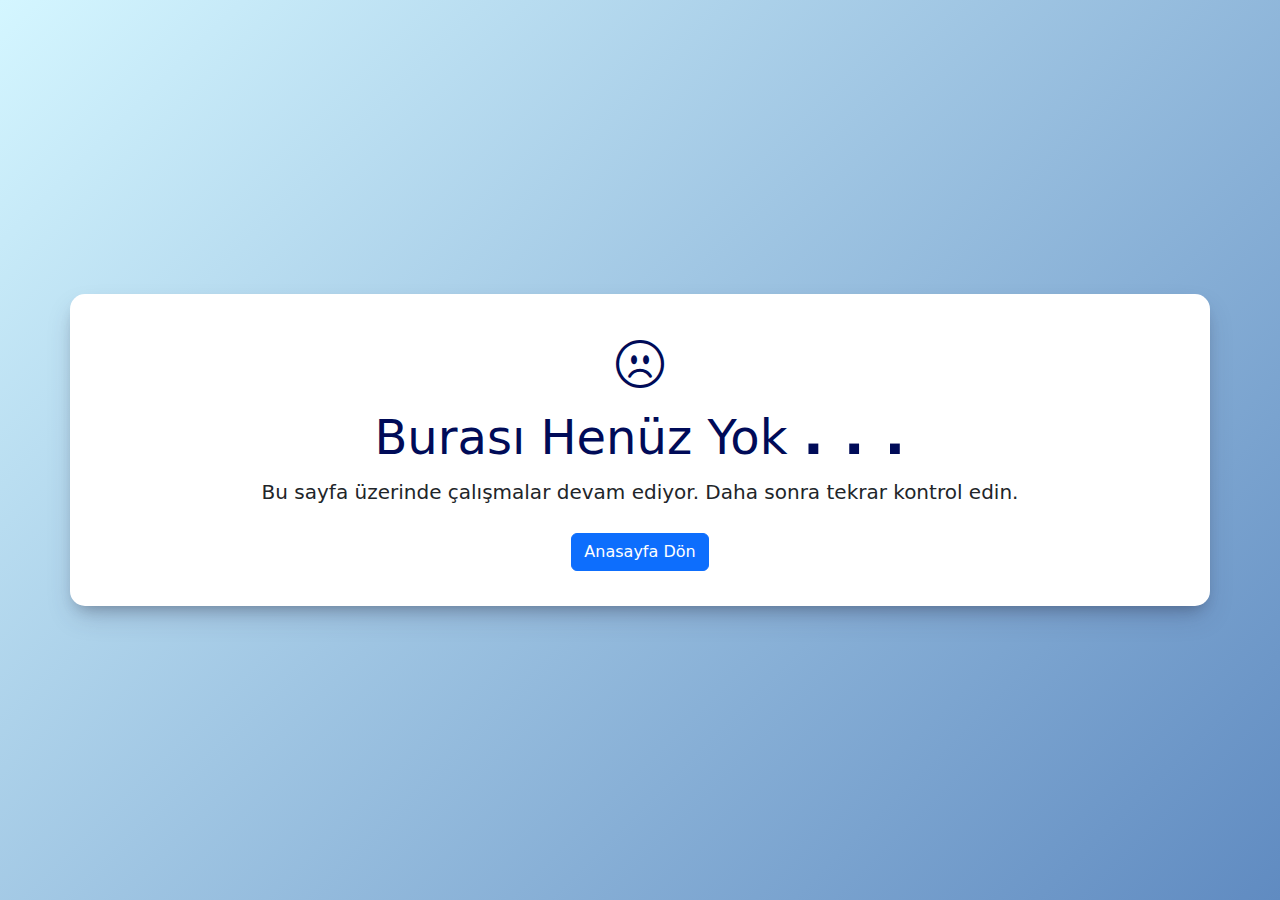
<file: henuzYok.html>
<!DOCTYPE html>
<html lang="en">

<head>
    <meta charset="UTF-8">
    <meta name="viewport" content="width=device-width, initial-scale=1.0">
    <title>Onur Arda Özcan</title>
    <link rel="shortcut icon" href="img/logo.png" type="image/x-icon">
    <link rel="stylesheet" href="CSS/style.css">
    <link rel="stylesheet" href="CSS/bootstrap.min.css">
    <!-- Bs İcons -->
    <link rel="stylesheet" href="https://cdn.jsdelivr.net/npm/bootstrap-icons@1.11.3/font/bootstrap-icons.min.css">
    <!-- Font Aw. İcons -->
    <link rel="stylesheet" href="https://cdnjs.cloudflare.com/ajax/libs/font-awesome/6.6.0/css/all.min.css"
        integrity="sha512-Kc323vGBEqzTmouAECnVceyQqyqdsSiqLQISBL29aUW4U/M7pSPA/gEUZQqv1cwx4OnYxTxve5UMg5GT6L4JJg=="
        crossorigin="anonymous" referrerpolicy="no-referrer" />
    <!-- Font Link -->
    <link
        href="https://fonts.googleapis.com/css2?family=Roboto:ital,wght@0,100;0,300;0,400;0,500;0,700;0,900;1,100;1,300;1,400;1,500;1,700;1,900&display=swap"
        rel="stylesheet">
</head>

<style>
    body {
        background: linear-gradient(135deg, #D4F6FF, #608BC1);
    }

    .container {
        background-color: white;
        padding: 35px;
        border-radius: 15px;
        box-shadow: rgba(50, 50, 93, 0.25) 0px 13px 27px -5px, rgba(0, 0, 0, 0.3) 0px 8px 16px -8px;
        animation: acilma 2s ease;
    }

    .container-title {
        font-size: 3rem;
        color: #000B58;
    }

    .bi-emoji-frown {
        font-size: 3rem;
        color: #000B58;
    }

    /* Animasyon -1(Container Açılması)  */
    @keyframes acilma {
        0% {
            opacity: 0;
        }

        100% {
            opacity: 1;
        }
    }

    /* Noktalar */
    .dots {
        color: #000B58;
        font-weight: bold;
        font-size: 3.5rem;
        /* display: inline-block; */
    }
    .dots span:nth-child(2) {
        animation-delay: 0.4s;
    } 
    .dots span:nth-child(3) {
        animation-delay: 0.8s;
    }
    
    .dots span {
        animation: noktalar 2s infinite step-start;
    }

    /* Animasyon -2(Noktalar)  */
    @keyframes noktalar {
        0%{
            opacity: 0;
        }
        50% {
            opacity: 1;
        }
        100% {
            opacity: 0;
        }
    }

    /* Buton */
    .btn-back {
        margin-top: 10px;
        transition: transform 0.5s ease;
    }
    .btn-back:hover {
        transform: scale(1.1);
        
    }
</style>

<body class="d-flex align-items-center justify-content-center vh-100">

    <div class="container text-center">
        <i class="bi bi-emoji-frown"></i>
        <h1 class="container-title">Burası Henüz Yok
            <span class="dots">
                <span>.</span>
                <span>.</span>
                <span>.</span>
            </span>
        </h1>
        <p class="lead">Bu sayfa üzerinde çalışmalar devam ediyor. Daha sonra tekrar kontrol edin.</p>
        <a href="index.html" class="btn btn-primary btn-back">Anasayfa Dön</a>
    </div>
    
    <script src="JS/bootstrap.bundle.min.js"></script>
</body>

</html>
</file>
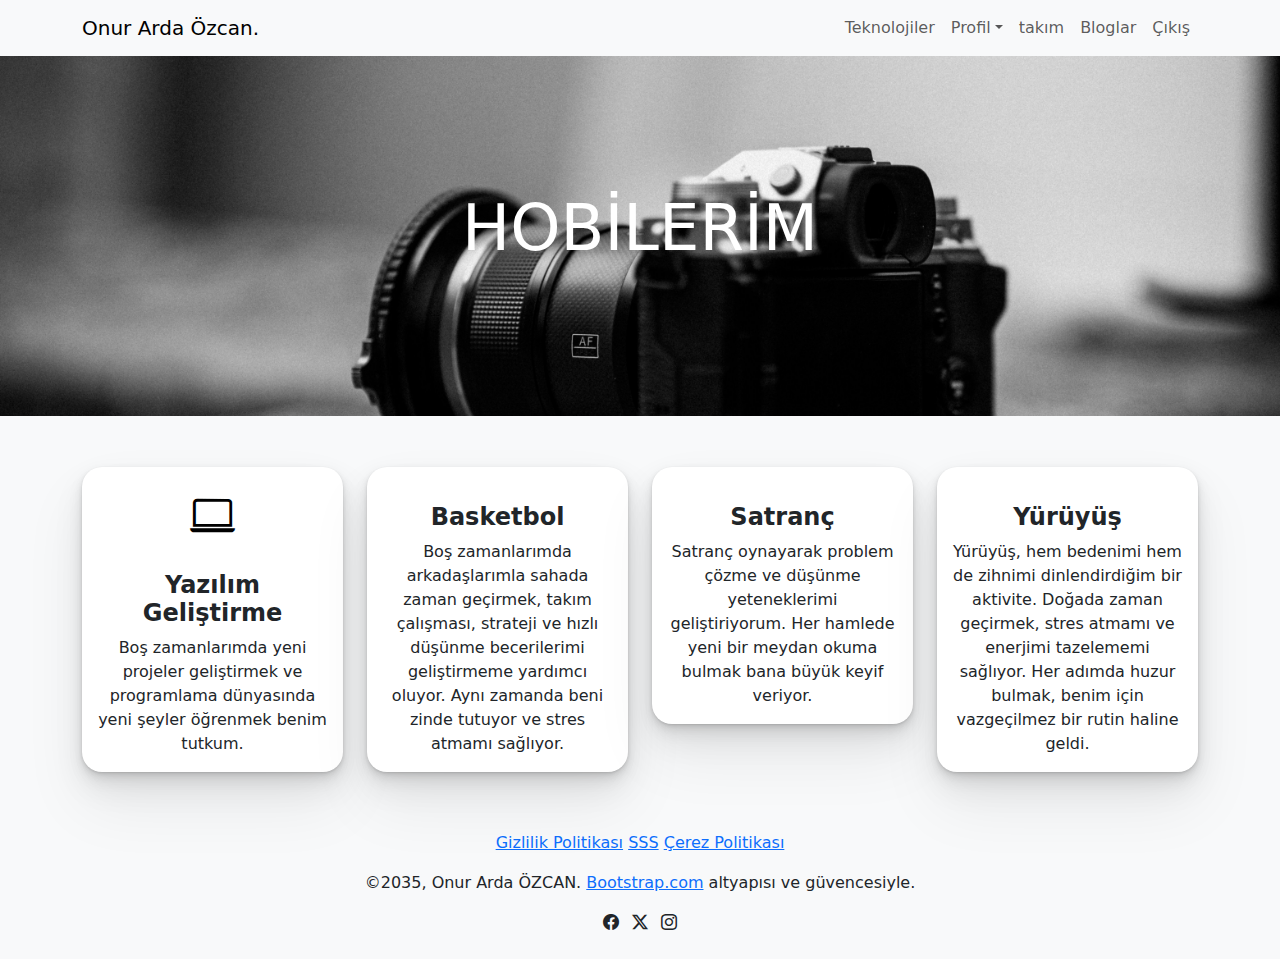
<file: hobilerim.html>
<!DOCTYPE html>
<html lang="en">

<head>
    <meta charset="UTF-8">
    <meta name="viewport" content="width=device-width, initial-scale=1.0">
    <title>Onur Arda Özcan</title>
    <link rel="shortcut icon" href="img/logo.png" type="image/x-icon">
    <link rel="stylesheet" href="CSS/style.css">
    <link rel="stylesheet" href="CSS/bootstrap.min.css">
    <!-- Bs İcons -->
    <link rel="stylesheet" href="https://cdn.jsdelivr.net/npm/bootstrap-icons@1.11.3/font/bootstrap-icons.min.css">
    <!-- Font Aw. İcons -->
    <link rel="stylesheet" href="https://cdnjs.cloudflare.com/ajax/libs/font-awesome/6.6.0/css/all.min.css"
        integrity="sha512-Kc323vGBEqzTmouAECnVceyQqyqdsSiqLQISBL29aUW4U/M7pSPA/gEUZQqv1cwx4OnYxTxve5UMg5GT6L4JJg=="
        crossorigin="anonymous" referrerpolicy="no-referrer" />
    <!-- Font Link -->
    <link
        href="https://fonts.googleapis.com/css2?family=Roboto:ital,wght@0,100;0,300;0,400;0,500;0,700;0,900;1,100;1,300;1,400;1,500;1,700;1,900&display=swap"
        rel="stylesheet">
</head>

<style>
    .dropdown .dropdown-menu {
        display: none;   
    }

    /* > = Ilk child secici */
    .dropdown:hover > .dropdown-menu, .dropend:hover > .dropdown-menu {
        display: block;
    }

    .card {
        border: none;
        box-shadow: rgba(0, 0, 0, 0.07) 0px 1px 2px, rgba(0, 0, 0, 0.07) 0px 2px 4px, rgba(0, 0, 0, 0.07) 0px 4px 8px, rgba(0, 0, 0, 0.07) 0px 8px 16px, rgba(0, 0, 0, 0.07) 0px 16px 32px, rgba(0, 0, 0, 0.07) 0px 32px 64px;
        transition: transform 0.4s ease;
        border-radius: 20px;
        margin: 35px auto;
        width: 100%;
        max-width: 400px;
    }

    .card:hover {
        transform: translateY(-20px);
    }
    
    .card-title {
        font-size: 1.5rem;
        font-weight: bold;
    }

    .hobby-icon {
        font-size: 45px;
        margin-bottom: 20px;
        color: #000;
        animation: bounce 2s infinite;
    }

    @keyframes bounce {
        0%,20%,50%, 80%, 100% {
            transform: translateY(0);
        }
        40% {
            transform: translateY(-20px);
        }
        60% {
            transform: translateY(-10px);
        }
    }
</style>

<body class="min-vh-100 d-flex flex-column bg-light">

    <nav class="navbar navbar-expand-lg bg-light navbar-light">
        <div class="container">
            <a href="index.html" class="navbar-brand">Onur Arda Özcan.</a>
            <button class="navbar-toggler" data-bs-toggle="collapse" data-bs-target="#navbarNav">
                <span class="navbar-toggler-icon"></span>
            </button>
            <div class="collapse navbar-collapse justify-content-end" id="navbarNav">
                <ul class="navbar-nav">
                    <li class="nav-item">
                        <a href="teknolojiler.html" class="nav-link">Teknolojiler</a>
                    </li>

                    <!-- Dropdown -->
                    <li class="nav-item">
                        <div class="dropdown">
                            <a href="index.html" class="nav-link dropdown-toggle" data-bs-toggle="dropdown">Profil</a>

                            <ul class="dropdown-menu">

                                <li><a href="projelerim.html" class="dropdown-item">Projelerim</a></li>
                                <li><a href="iletisim.html" class="dropdown-item">İletişim</a></li>

                                <div class="dropend">
                                    <a href="index.html" class="nav-link dropdown-toggle ms-3"
                                        data-bs-toggle="dropdown">Ben</a>

                                    <ul class="dropdown-menu">
                                        <li><a href="yeteneklerim.html" class="dropdown-item">Yeteneklerim</a></li>
                                        <li><a href="hobilerim.html" class="dropdown-item active">Hobilerim</a></li>
                                    </ul>
                                </div>
                            </ul>
                        </div>
                    </li>


                    <li class="nav-item">
                        <a href="ekip.html" class="nav-link">takım</a>
                    </li>
                    <li class="nav-item">
                        <a href="bloglar.html" class="nav-link">Bloglar</a>
                    </li>
                    <li class="nav-item">
                        <a href="https://www.google.com/" class="nav-link">Çıkış</a>
                    </li>
                </ul>
            </div>
        </div>
    </nav>

    <header style="background: url(img/hobbies.jpg); height: 40vh; width: 100%; background-position: center center; background-size: cover; object-fit: cover;" class="d-flex align-items-center justify-content-center">
        <p class="text-uppercase display-3 text-white">Hobİlerİm</p>
    </header>

    <main class="container mt-3">
        <div class="row">
            <div class="col-md-6 col-lg-3">
                <div class="card">
                    <div class="card-body text-center">
                        <div class="hobby-icon">
                            <i class="bi bi-laptop"></i>
                        </div>
                        <h5 class="card-title">Yazılım Geliştirme</h5>
                        <p class="card-text">Boş zamanlarımda yeni projeler geliştirmek ve programlama dünyasında yeni şeyler öğrenmek benim tutkum.</p>
                    </div>
                </div>
            </div>
            <div class="col-md-6 col-lg-3">
                <div class="card">
                    <div class="card-body text-center">
                        <div class="hobby-icon">
                            <i class="fa-solid fa-basketball"></i>
                        </div>
                        <h5 class="card-title">Basketbol</h5>
                        <p class="card-text">Boş zamanlarımda arkadaşlarımla sahada zaman geçirmek, takım çalışması, strateji ve hızlı düşünme becerilerimi geliştirmeme yardımcı oluyor. Aynı zamanda beni zinde tutuyor ve stres atmamı sağlıyor.</p>
                    </div>
                </div>
            </div>
            <div class="col-md-6 col-lg-3">
                <div class="card">
                    <div class="card-body text-center">
                        <div class="hobby-icon">
                            <i class="fa-solid fa-chess"></i>
                        </div>
                        <h5 class="card-title">Satranç</h5>
                        <p class="card-text">Satranç oynayarak problem çözme ve düşünme yeteneklerimi geliştiriyorum. Her hamlede yeni bir meydan okuma bulmak bana büyük keyif veriyor.</p>
                    </div>
                </div>
            </div>
            <div class="col-md-6 col-lg-3">
                <div class="card">
                    <div class="card-body text-center">
                        <div class="hobby-icon">
                            <i class="fa-solid fa-person-walking"></i>
                        </div>
                        <h5 class="card-title">Yürüyüş</h5>
                        <p class="card-text">Yürüyüş, hem bedenimi hem de zihnimi dinlendirdiğim bir aktivite. Doğada zaman geçirmek, stres atmamı ve enerjimi tazelememi sağlıyor. Her adımda huzur bulmak, benim için vazgeçilmez bir rutin haline geldi.</p>
                    </div>
                </div>
            </div>
        </div>
    </main>



    <!-- Footer -->
    <footer class="text-center py-4 mt-auto">
        <div class="container">
            <p>
                <a href="gizlilik.html">Gizlilik Politikası</a>
                <a href="SSS.html">SSS</a>
                <a href="cerez.html">Çerez Politikası</a>
            </p>
            <p>&copy;2035, Onur Arda ÖZCAN. <a target="_blank" href="https://getbootstrap.com/">Bootstrap.com</a>
                altyapısı ve güvencesiyle.</p>
            <div>
                <a href="#" class="text-dark me-2"><i class="bi bi-facebook"></i></a>
                <a href="#" class="text-dark me-2"><i class="bi bi-twitter-x"></i></a>
                <a href="#" class="text-dark"><i class="bi bi-instagram"></i></a>
            </div>
        </div>
    </footer>

    <script src="JS/bootstrap.bundle.min.js"></script>
</body>

</html>
</file>
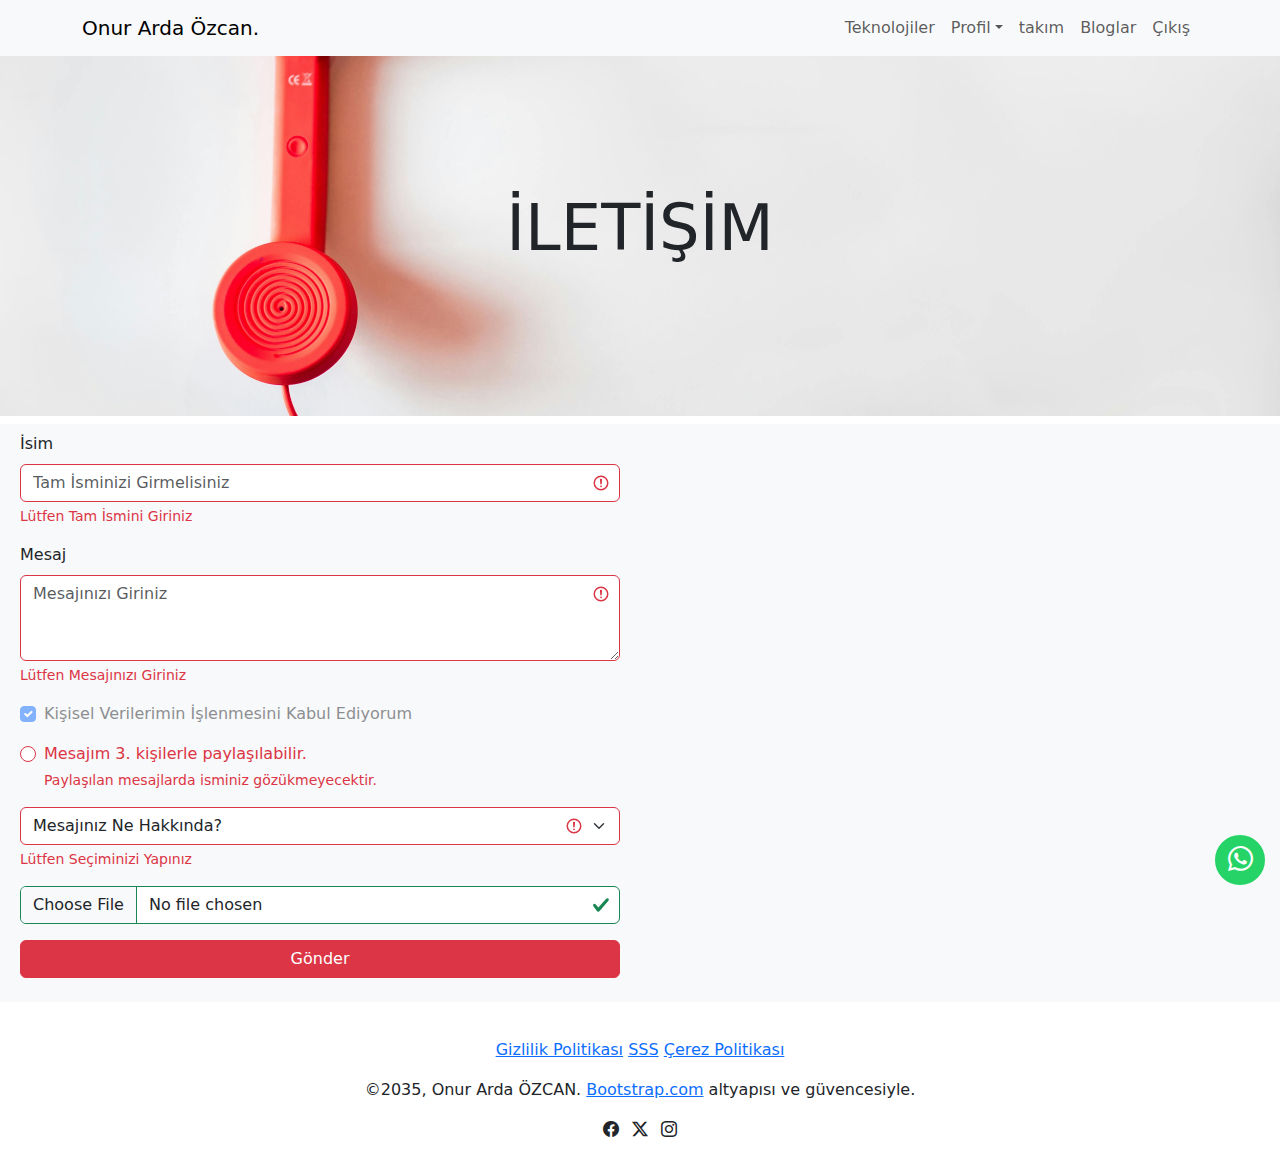
<file: iletisim.html>
<!DOCTYPE html>
<html lang="en">

<head>
    <meta charset="UTF-8">
    <meta name="viewport" content="width=device-width, initial-scale=1.0">
    <title>Onur Arda Özcan</title>
    <link rel="shortcut icon" href="img/logo.png" type="image/x-icon">
    <link rel="stylesheet" href="CSS/style.css">
    <link rel="stylesheet" href="CSS/bootstrap.min.css">
    <!-- Bs İcons -->
    <link rel="stylesheet" href="https://cdn.jsdelivr.net/npm/bootstrap-icons@1.11.3/font/bootstrap-icons.min.css">
    <!-- Font Aw. İcons -->
    <link rel="stylesheet" href="https://cdnjs.cloudflare.com/ajax/libs/font-awesome/6.6.0/css/all.min.css"
        integrity="sha512-Kc323vGBEqzTmouAECnVceyQqyqdsSiqLQISBL29aUW4U/M7pSPA/gEUZQqv1cwx4OnYxTxve5UMg5GT6L4JJg=="
        crossorigin="anonymous" referrerpolicy="no-referrer" />
    <!-- Font Link -->
    <link
        href="https://fonts.googleapis.com/css2?family=Roboto:ital,wght@0,100;0,300;0,400;0,500;0,700;0,900;1,100;1,300;1,400;1,500;1,700;1,900&display=swap"
        rel="stylesheet">
</head>

<style>
    .dropdown .dropdown-menu {
        display: none;   
    }

    /* > = Ilk child secici */
    .dropdown:hover > .dropdown-menu, .dropend:hover > .dropdown-menu {
        display: block;
    }

    .icon {
        bottom: 15px;
        right: 15px;
        height: 50px;
        width: 50px;
        border: 2px solid #25D366;
        border-radius: 50%;

        display: flex;
        align-items: center;
        justify-content: center;

        background-color: #25D366;
    }

    .bi-whatsapp {
        font-size: 25px;
        color: #fff;
        cursor: pointer;
    }

    @keyframes nabiz {
        0%,
        100% {
            transform: scale(1);
            box-shadow: 0 0 0 rgba(0, 0, 0, 0);
        }

        50% {
            transform: scale(1.1);
            box-shadow: rgba(0, 0, 0, 0.35) 0px 5px 15px;
        }
    }

    .icon:hover {
        animation: nabiz 1.5s infinite;
    }
</style>

<body class="min-vh-100 d-flex flex-column">

    <nav class="navbar navbar-expand-lg bg-light navbar-light">
        <div class="container">
            <a href="index.html" class="navbar-brand">Onur Arda Özcan.</a>
            <button class="navbar-toggler" data-bs-toggle="collapse" data-bs-target="#navbarNav">
                <span class="navbar-toggler-icon"></span>
            </button>
            <div class="collapse navbar-collapse justify-content-end" id="navbarNav">
                <ul class="navbar-nav">
                    <li class="nav-item">
                        <a href="teknolojiler.html" class="nav-link">Teknolojiler</a>
                    </li>

                    <!-- Dropdown -->
                    <li class="nav-item">
                        <div class="dropdown">
                            <a href="index.html" class="nav-link dropdown-toggle" data-bs-toggle="dropdown">Profil</a>

                            <ul class="dropdown-menu">

                                <li><a href="projelerim.html" class="dropdown-item">Projelerim</a></li>
                                <li><a href="iletisim.html" class="dropdown-item active">İletişim</a></li>

                                <div class="dropend">
                                    <a href="index.html" class="nav-link dropdown-toggle ms-3"
                                        data-bs-toggle="dropdown">Ben</a>

                                    <ul class="dropdown-menu">
                                        <li><a href="yeteneklerim.html" class="dropdown-item">Yeteneklerim</a></li>
                                        <li><a href="hobilerim.html" class="dropdown-item">Hobilerim</a></li>
                                    </ul>
                                </div>
                            </ul>
                        </div>
                    </li>


                    <li class="nav-item">
                        <a href="ekip.html" class="nav-link">takım</a>
                    </li>
                    <li class="nav-item">
                        <a href="bloglar.html" class="nav-link">Bloglar</a>
                    </li>
                    <li class="nav-item">
                        <a href="https://www.google.com/" class="nav-link">Çıkış</a>
                    </li>
                </ul>
            </div>
        </div>
    </nav>

    <header style="background: url(img/contact.jpg); height: 40vh; width: 100%; background-position: center center; background-size: cover; object-fit: cover;" class="d-flex align-items-center justify-content-center">
        <p class="text-uppercase display-3">İletİşİm</p>
    </header>

    <!-- İletisim -->
    <main class="container-fluid my-2">
        <div class="row">
            <!-- -form -->
            <div class="col-12 col-md-6 order-md-1 order-2 mb-1 bg-light p-2">
                <form class="was-validated container">
                    <div class="mb-3">
                        <label for="validationText" class="form-label">İsim</label>
                        <input type="text" placeholder="Tam İsminizi Girmelisiniz" id="validationText" class="form-control" required>
                        <div class="invalid-feedback">Lütfen Tam İsmini Giriniz</div>
                        <div class="valid-feedback">Teşekkürler..</div>
                    </div>
                    <div class="mb-3">
                        <label for="validationTextarea" class="form-label">Mesaj</label>
                        <textarea id="validationTextarea" class="form-control" required placeholder="Mesajınızı Giriniz" rows="3"></textarea>
                        <div class="invalid-feedback">Lütfen Mesajınızı Giriniz</div>
                        <div class="valid-feedback">Teşekkürler..</div>
                    </div>
                    <div class="form-check mb-3">
                        <input type="checkbox" id="validationCheckbox1" class="form-check-input" checked disabled>
                        <label for="validationCheckbox1" class="form-check-label">Kişisel Verilerimin İşlenmesini Kabul Ediyorum</label>
                    </div>
                    <div class="form-check mb-3">
                        <input type="radio" class="form-check-input " id="validationCheckbox2" required name="deneme">
                        <label for="validationCheckbox2" class="form-check-label">Mesajım 3. kişilerle paylaşılabilir.</label>
                        <div class="invalid-feedback">
                            Paylaşılan mesajlarda isminiz gözükmeyecektir.
                        </div>
                    </div>
                    <div class="mb-3">
                        <select class="form-select" required>
                            <option value="">Mesajınız Ne Hakkında?</option>
                            <option value="1">Site</option>
                            <option value="2">Bireysel</option>
                            <option value="3">Talep</option>
                            <option value="4">Diğer</option>
                        </select>
                        <div class="invalid-feedback">
                            Lütfen Seçiminizi Yapınız
                        </div>
                        <div class="valid-feedback">
                            Teşekkürler..
                        </div>
                    </div>
                    <div class="mb-3">
                        <input type="file" class="form-control">
                    </div>
                    <div class="mb-3">
                        <button class="btn btn-danger w-100">Gönder</button>
                    </div>
                </form>
            </div>
            <!-- -map -->
            <div class="col-12 col-md-6 order-md-2 order-1 mb-1 bg-light p-2">
                <iframe src="https://www.google.com/maps/embed?pb=!1m18!1m12!1m3!1d12763.590421871866!2d30.694036572644702!3d36.89279775553131!2m3!1f0!2f0!3f0!3m2!1i1024!2i768!4f13.1!3m3!1m2!1s0x14c38ffd76d81ddd%3A0x69d5ac1f1b619739!2sMarkAntalya%20AVM!5e0!3m2!1str!2str!4v1730139619896!5m2!1str!2str" width="100%" height="550" style="border:0;"></iframe>
            </div>
        </div>
    </main>
   
    <!-- WP Icon -->
    <div class="icon position-fixed">
        <a href="https://wa.me/15551234567">
            <i class="bi bi-whatsapp"></i>
        </a>
    </div>

    <!-- Footer -->
    <footer class="text-center py-4 mt-auto">
        <div class="container">
            <p>
                <a href="gizlilik.html">Gizlilik Politikası</a>
                <a href="SSS.html">SSS</a>
                <a href="cerez.html">Çerez Politikası</a>
            </p>
            <p>&copy;2035, Onur Arda ÖZCAN. <a target="_blank" href="https://getbootstrap.com/">Bootstrap.com</a>
                altyapısı ve güvencesiyle.</p>
            <div>
                <a href="#" class="text-dark me-2"><i class="bi bi-facebook"></i></a>
                <a href="#" class="text-dark me-2"><i class="bi bi-twitter-x"></i></a>
                <a href="#" class="text-dark"><i class="bi bi-instagram"></i></a>
            </div>
        </div>
    </footer>

    <script src="JS/bootstrap.bundle.min.js"></script>
</body>

</html>
</file>
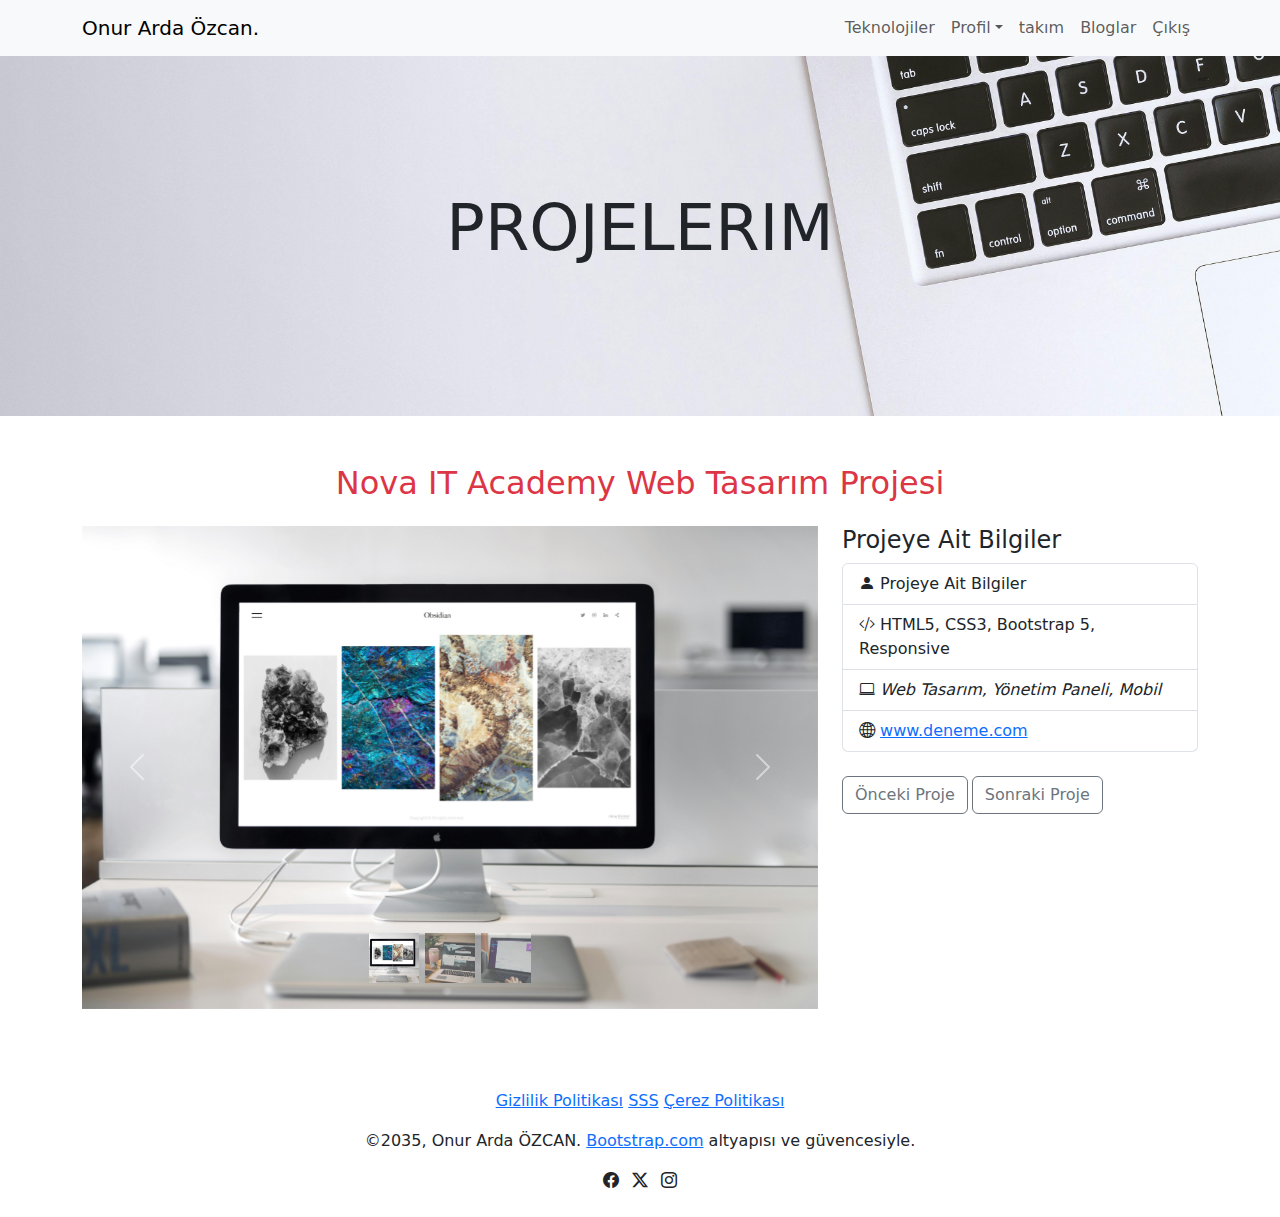
<file: proje1.html>
<!DOCTYPE html>
<html lang="en">

<head>
    <meta charset="UTF-8">
    <meta name="viewport" content="width=device-width, initial-scale=1.0">
    <title>Onur Arda Özcan</title>
    <link rel="shortcut icon" href="img/logo.png" type="image/x-icon">
    <link rel="stylesheet" href="CSS/style.css">
    <link rel="stylesheet" href="CSS/bootstrap.min.css">
    <!-- Bs İcons -->
    <link rel="stylesheet" href="https://cdn.jsdelivr.net/npm/bootstrap-icons@1.11.3/font/bootstrap-icons.min.css">
    <!-- Font Aw. İcons -->
    <link rel="stylesheet" href="https://cdnjs.cloudflare.com/ajax/libs/font-awesome/6.6.0/css/all.min.css"
        integrity="sha512-Kc323vGBEqzTmouAECnVceyQqyqdsSiqLQISBL29aUW4U/M7pSPA/gEUZQqv1cwx4OnYxTxve5UMg5GT6L4JJg=="
        crossorigin="anonymous" referrerpolicy="no-referrer" />
    <!-- Font Link -->
    <link
        href="https://fonts.googleapis.com/css2?family=Roboto:ital,wght@0,100;0,300;0,400;0,500;0,700;0,900;1,100;1,300;1,400;1,500;1,700;1,900&display=swap"
        rel="stylesheet">
</head>

<style>
    .carousel-indicators button {
    width: 50px !important;
    height: 50px !important;
    background-size: cover;
    object-fit: cover;
    background-position: center;
}

</style>


<body class="min-vh-100 d-flex flex-column">

    <nav class="navbar navbar-expand-lg bg-light navbar-light">
        <div class="container">
            <a href="index.html" class="navbar-brand">Onur Arda Özcan.</a>
            <button class="navbar-toggler" data-bs-toggle="collapse" data-bs-target="#navbarNav">
                <span class="navbar-toggler-icon"></span>
            </button>
            <div class="collapse navbar-collapse justify-content-end" id="navbarNav">
                <ul class="navbar-nav">
                    <li class="nav-item">
                        <a href="teknolojiler.html" class="nav-link">Teknolojiler</a>
                    </li>

                    <!-- Dropdown -->
                    <li class="nav-item">
                        <div class="dropdown">
                            <a href="index.html" class="nav-link dropdown-toggle" data-bs-toggle="dropdown">Profil</a>

                            <ul class="dropdown-menu">

                                <li><a href="projelerim.html" class="dropdown-item active">Projelerim</a></li>
                                <li><a href="iletisim.html" class="dropdown-item">İletişim</a></li>

                                <div class="dropend">
                                    <a href="index.html" class="nav-link dropdown-toggle ms-3"
                                        data-bs-toggle="dropdown">Ben</a>

                                    <ul class="dropdown-menu">
                                        <li><a href="yeteneklerim.html" class="dropdown-item">Yeteneklerim</a></li>
                                        <li><a href="hobilerim.html" class="dropdown-item">Hobilerim</a></li>
                                    </ul>
                                </div>
                            </ul>
                        </div>
                    </li>


                    <li class="nav-item">
                        <a href="ekip.html" class="nav-link">takım</a>
                    </li>
                    <li class="nav-item">
                        <a href="bloglar.html" class="nav-link">Bloglar</a>
                    </li>
                    <li class="nav-item">
                        <a href="https://www.google.com/" class="nav-link">Çıkış</a>
                    </li>
                </ul>
            </div>
        </div>
    </nav>

    <header style="background: url(img/img-2.jpg); height: 40vh; width: 100%; background-position: center center; background-size: cover; object-fit: cover;" class="d-flex align-items-center justify-content-center">
        <p class="text-uppercase display-3">Projelerim</p>
    </header>

    <main class="container my-5">
        <!-- Başlık -->
         <h2 class="text-center text-danger">Nova IT Academy Web Tasarım Projesi</h2>

         <!-- Proje İçeriği -->
        <div class="row mt-4">
            <!-- Sol Kısım(Proje Fotoğrafları) -->
            <div class="col-md-8 mb-2">
                <div class="carousel slide" id="productCarousel" data-bs-ride="carousel">
                    <div class="carousel-inner">
                        <div class="carousel-item active">
                            <img src="img/proje-1.jpg" class="img-fluid w-100">
                        </div>
                        <div class="carousel-item">
                            <img src="img/proje-2.jpg" class="img-fluid w-100">
                        </div>
                        <div class="carousel-item">
                            <img src="img/proje-3.jpg" class="img-fluid w-100">
                        </div>
                    </div>

                    <button class="carousel-control-prev" type="button" data-bs-target="#productCarousel" data-bs-slide="prev">
                        <span class="carousel-control-prev-icon"></span>
                        <span class="visually-hidden">Önceki(Previous)</span>
                    </button>
                    <button class="carousel-control-next" type="button" data-bs-target="#productCarousel" data-bs-slide="next">
                        <span class="carousel-control-next-icon"></span>
                        <span class="visually-hidden">Sonraki(Next)</span>
                    </button>

                    <div class="carousel-indicators">
                        <button data-bs-target="#productCarousel" data-bs-slide-to="0" class="active" style="background-image: url(img/proje-1.jpg);"></button>
                        <button data-bs-target="#productCarousel" data-bs-slide-to="1"  style="background-image: url(img/proje-2.jpg);"></button>
                        <button data-bs-target="#productCarousel" data-bs-slide-to="2"  style="background-image: url(img/proje-3.jpg);"></button>
                    </div>

                </div>
            </div>
            <!-- Sağ Kısım(Proje Bilgileri) -->
            <div class="col-md-4 mb-2">
                <h4>Projeye Ait Bilgiler</h4>
                <ul class="list-group">
                    <li class="list-group-item">
                        <i class="bi bi-person-fill"></i> Projeye Ait Bilgiler
                    </li>
                    <li class="list-group-item">
                        <i class="bi bi-code-slash"></i> HTML5, CSS3, Bootstrap 5, Responsive
                    </li>
                    <li class="list-group-item">
                        <i class="bi bi-laptop"> Web Tasarım, Yönetim Paneli, Mobil</i>
                    </li>
                    <li class="list-group-item">
                        <i class="bi bi-globe2"></i>
                        <a href="#"> www.deneme.com</a>
                    </li>
                </ul>

                <div class="mt-4 d-flex">
                    <a href="proje3.html" class="btn btn-outline-secondary me-1">Önceki Proje</a>
                    <a href="proje2.html" class="btn btn-outline-secondary">Sonraki Proje</a>
                </div>
            </div>
        </div>
    </main>
   
   
    <!-- Footer -->
    <footer class="text-center py-4 mt-auto">
        <div class="container">
            <p>
                <a href="gizlilik.html">Gizlilik Politikası</a>
                <a href="SSS.html">SSS</a>
                <a href="cerez.html">Çerez Politikası</a>
            </p>
            <p>&copy;2035, Onur Arda ÖZCAN. <a target="_blank" href="https://getbootstrap.com/">Bootstrap.com</a>
                altyapısı ve güvencesiyle.</p>
            <div>
                <a href="#" class="text-dark me-2"><i class="bi bi-facebook"></i></a>
                <a href="#" class="text-dark me-2"><i class="bi bi-twitter-x"></i></a>
                <a href="#" class="text-dark"><i class="bi bi-instagram"></i></a>
            </div>
        </div>
    </footer>

    <script src="JS/bootstrap.bundle.min.js"></script>
</body>

</html>
</file>
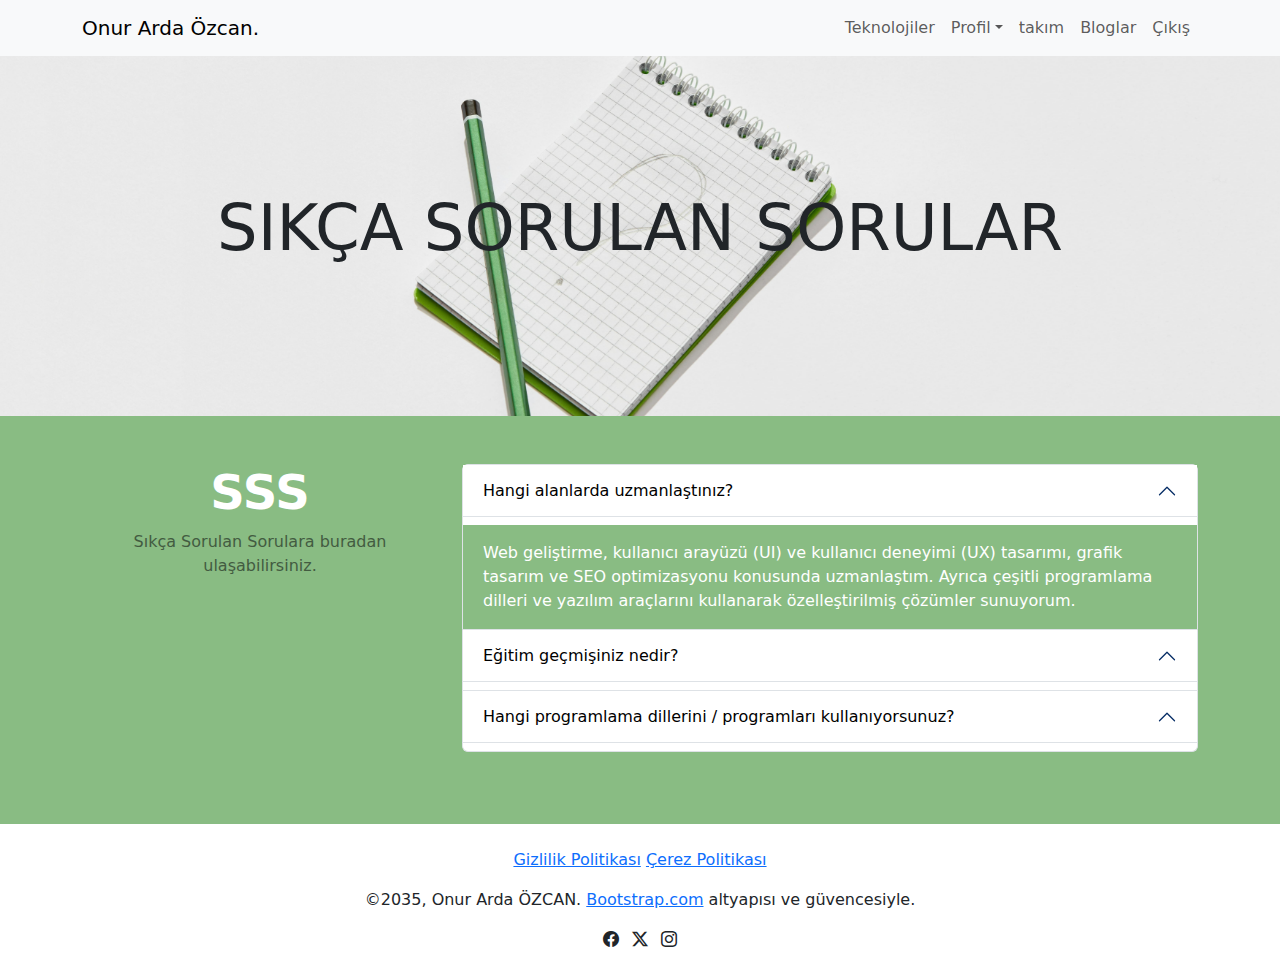
<file: SSS.html>
<!DOCTYPE html>
<html lang="en">

<head>
    <meta charset="UTF-8">
    <meta name="viewport" content="width=device-width, initial-scale=1.0">
    <title>Onur Arda Özcan</title>
    <link rel="shortcut icon" href="img/logo.png" type="image/x-icon">
    <link rel="stylesheet" href="CSS/style.css">
    <link rel="stylesheet" href="CSS/bootstrap.min.css">
    <!-- Bs İcons -->
    <link rel="stylesheet" href="https://cdn.jsdelivr.net/npm/bootstrap-icons@1.11.3/font/bootstrap-icons.min.css">
    <!-- Font Aw. İcons -->
    <link rel="stylesheet" href="https://cdnjs.cloudflare.com/ajax/libs/font-awesome/6.6.0/css/all.min.css"
        integrity="sha512-Kc323vGBEqzTmouAECnVceyQqyqdsSiqLQISBL29aUW4U/M7pSPA/gEUZQqv1cwx4OnYxTxve5UMg5GT6L4JJg=="
        crossorigin="anonymous" referrerpolicy="no-referrer" />
    <!-- Font Link -->
    <link
        href="https://fonts.googleapis.com/css2?family=Roboto:ital,wght@0,100;0,300;0,400;0,500;0,700;0,900;1,100;1,300;1,400;1,500;1,700;1,900&display=swap"
        rel="stylesheet">
</head>

<style>
    main {
        background-color: #89bc83 !important;
    }

    .subtitle {
        color: #435b41;
    }

    .main-title {
        font-size: 48px;
        font-weight: bold;
    }

    .accordion-button {
        background-color: #fff !important;
        color: #000 !important;
    }

    .accordion-body {
        background-color: #89bc83;
        color: #fff;
    }  
</style>

<body class="min-vh-100 d-flex flex-column">

    <nav class="navbar navbar-expand-lg bg-light navbar-light">
        <div class="container">
            <a href="index.html" class="navbar-brand">Onur Arda Özcan.</a>
            <button class="navbar-toggler" data-bs-toggle="collapse" data-bs-target="#navbarNav">
                <span class="navbar-toggler-icon"></span>
            </button>
            <div class="collapse navbar-collapse justify-content-end" id="navbarNav">
                <ul class="navbar-nav">
                    <li class="nav-item">
                        <a href="teknolojiler.html" class="nav-link">Teknolojiler</a>
                    </li>

                    <!-- Dropdown -->
                    <li class="nav-item">
                        <div class="dropdown">
                            <a href="index.html" class="nav-link dropdown-toggle" data-bs-toggle="dropdown">Profil</a>

                            <ul class="dropdown-menu">

                                <li><a href="projelerim.html" class="dropdown-item">Projelerim</a></li>
                                <li><a href="iletisim.html" class="dropdown-item">İletişim</a></li>

                                <div class="dropend">
                                    <a href="index.html" class="nav-link dropdown-toggle ms-3"
                                        data-bs-toggle="dropdown">Ben</a>

                                    <ul class="dropdown-menu">
                                        <li><a href="yeteneklerim.html" class="dropdown-item">Yeteneklerim</a></li>
                                        <li><a href="hobilerim.html" class="dropdown-item">Hobilerim</a></li>
                                    </ul>
                                </div>
                            </ul>
                        </div>
                    </li>


                    <li class="nav-item">
                        <a href="ekip.html" class="nav-link">takım</a>
                    </li>
                    <li class="nav-item">
                        <a href="bloglar.html" class="nav-link">Bloglar</a>
                    </li>
                    <li class="nav-item">
                        <a href="https://www.google.com/" class="nav-link">Çıkış</a>
                    </li>
                </ul>
            </div>
        </div>
    </nav>

    <header style="background: url(img/sss.jpg); height: 40vh; width: 100%; background-position: center center; background-size: cover; object-fit: cover;" class="d-flex align-items-center justify-content-center">
        <p class="text-uppercase display-3">Sıkça Sorulan Sorular</p>
    </header>

    <!-- SSS -->
    <main class="pb-4">
        <div class="container my-5">
            <div class="row">
                <!-- Başlık -->
                <div class="col-md-4 text-center">
                    <h1 class="main-title text-white">SSS</h1>
                    <p class="subtitle">Sıkça Sorulan Sorulara buradan ulaşabilirsiniz.</p>
                </div>

                <!-- Accordion -->
                <div class="col-md-8">
                    <div class="accordion" id="sssAccordion">

                        <div class="accordion-item">
                            <h2 class="accoridon-header" id="headingOne">
                                <button class="accordion-button" type="button" data-bs-toggle="collapse" data-bs-target="#collapseOne">
                                    Hangi alanlarda uzmanlaştınız?
                                </button>
                            </h2>
                            <!-- data-bs-parent="#sssAccordion" = Aynı anda bütün soru içeriklerinin açılmaması için -->
                            <!-- show = Sayfa açıldığında, collapse'in açık olarak gelmesi için -->
                            <div id="collapseOne" class="collapse accordion-collapse show" data-bs-parent="#sssAccordion">
                                <div class="accordion-body">
                                    Web geliştirme, kullanıcı arayüzü (UI) ve kullanıcı deneyimi (UX) tasarımı, grafik tasarım ve SEO optimizasyonu konusunda uzmanlaştım. Ayrıca çeşitli programlama dilleri ve yazılım araçlarını kullanarak özelleştirilmiş çözümler sunuyorum.
                                </div>
                            </div>
                        </div>

                        <div class="accordion-item">
                            <h2 class="accoridon-header" id="headingOne">
                                <button class="accordion-button" type="button" data-bs-toggle="collapse" data-bs-target="#collapse2">
                                    Eğitim geçmişiniz nedir?
                                </button>
                            </h2>

                            <div id="collapse2" class="collapse accordion-collapse" data-bs-parent="#sssAccordion">
                                <div class="accordion-body">
                                    Bilgisayar mühendisliği bölümünden mezun oldum ve grafik tasarım ile dijital pazarlama alanlarında ek sertifikalara sahibim. Kariyerim boyunca çeşitli kurslar ve eğitim programlarına katılarak sürekli kendimi geliştiriyorum.
                                </div>
                            </div>
                        </div>
                        <div class="accordion-item">
                            <h2 class="accoridon-header" id="headingOne">
                                <button class="accordion-button" type="button" data-bs-toggle="collapse" data-bs-target="#collapse3">
                                    Hangi programlama dillerini / programları kullanıyorsunuz?
                                </button>
                            </h2>

                            <div id="collapse3" class="collapse accordion-collapse" data-bs-parent="#sssAccordion">
                                <div class="accordion-body">
                                    HTML, CSS, JavaScript (React, Vue.js gibi framework'ler), Python, ve PHP gibi programlama dillerini kullanıyorum. Grafik tasarım için Adobe Illustrator ve Photoshop; prototipleme için Figma ve Sketch gibi araçları kullanıyorum.
                                </div>
                            </div>
                        </div>
                    </div>
                </div>
            </div>
        </div>
    </main>

   



    <!-- Footer -->
    <footer class="text-center py-4 mt-auto">
        <div class="container">
            <p>
                <a href="gizlilik.html">Gizlilik Politikası</a>
                <a href="cerez.html">Çerez Politikası</a>
            </p>
            <p>&copy;2035, Onur Arda ÖZCAN. <a target="_blank" href="https://getbootstrap.com/">Bootstrap.com</a>
                altyapısı ve güvencesiyle.</p>
            <div>
                <a href="#" class="text-dark me-2"><i class="bi bi-facebook"></i></a>
                <a href="#" class="text-dark me-2"><i class="bi bi-twitter-x"></i></a>
                <a href="#" class="text-dark"><i class="bi bi-instagram"></i></a>
            </div>
        </div>
    </footer>

    <script src="JS/bootstrap.bundle.min.js"></script>
</body>

</html>
</file>
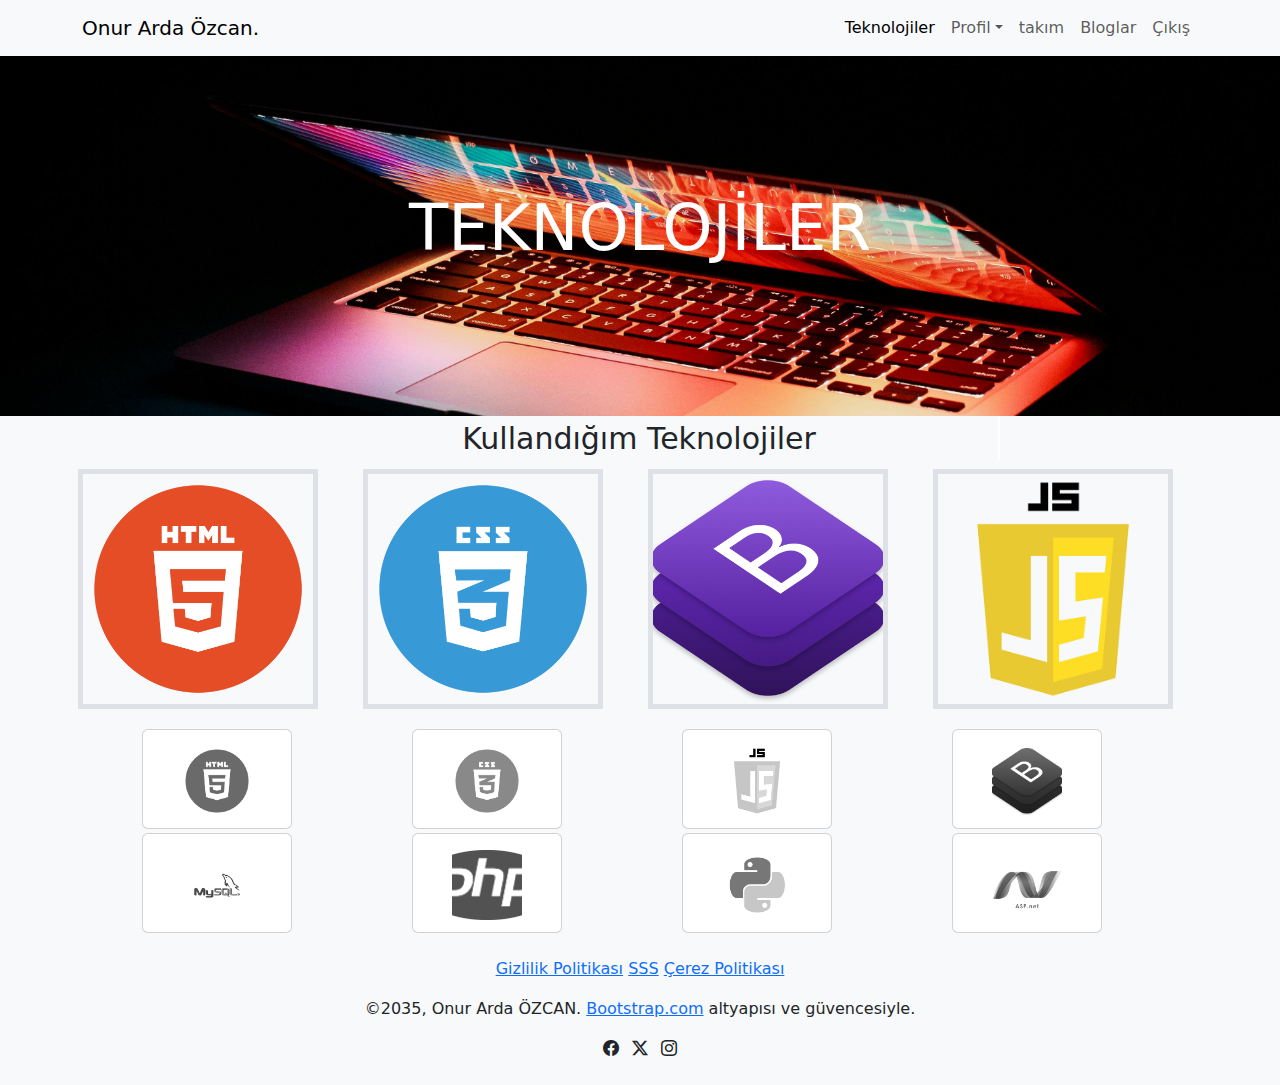
<file: teknolojiler.html>
<!DOCTYPE html>
<html lang="en">

<head>
    <meta charset="UTF-8">
    <meta name="viewport" content="width=device-width, initial-scale=1.0">
    <title>Onur Arda Özcan</title>
    <link rel="shortcut icon" href="img/logo.png" type="image/x-icon">
    <link rel="stylesheet" href="CSS/style.css">
    <link rel="stylesheet" href="CSS/bootstrap.min.css">
    <!-- Bs İcons -->
    <link rel="stylesheet" href="https://cdn.jsdelivr.net/npm/bootstrap-icons@1.11.3/font/bootstrap-icons.min.css">
    <!-- Font Aw. İcons -->
    <link rel="stylesheet" href="https://cdnjs.cloudflare.com/ajax/libs/font-awesome/6.6.0/css/all.min.css"
        integrity="sha512-Kc323vGBEqzTmouAECnVceyQqyqdsSiqLQISBL29aUW4U/M7pSPA/gEUZQqv1cwx4OnYxTxve5UMg5GT6L4JJg=="
        crossorigin="anonymous" referrerpolicy="no-referrer" />
    <!-- Font Link -->
    <link
        href="https://fonts.googleapis.com/css2?family=Roboto:ital,wght@0,100;0,300;0,400;0,500;0,700;0,900;1,100;1,300;1,400;1,500;1,700;1,900&display=swap"
        rel="stylesheet">
</head>

<style>
    /* Animasyon */
    /* Google Fonts */
    @import url(https://fonts.googleapis.com/css?family=Anonymous+Pro);

    /* Cursor */
    .cursor {
        position: relative;
        width: 24em;
        margin: 0 auto;
        border-right: 2px solid rgba(255, 255, 255, .75);
        font-size: 30px;
        text-align: center;
        white-space: nowrap;
        overflow: hidden;
        /* transform: translateY(-5%);     */
    }

    /* Animation */
    .typewriter-animation {
        animation:
            typewriter 5s steps(50) 1s 1 normal both,
            blinkingCursor 500ms steps(50) infinite normal;
    }

    @keyframes typewriter {
        from {
            width: 0;
        }

        to {
            width: 100%;
        }
    }

    @keyframes blinkingCursor {
        from {
            border-right-color: rgba(255, 255, 255, .75);
        }

        to {
            border-right-color: transparent;
        }
    }

    /* Image Gallery */
    img {
        width: 15rem;
        height: 15rem;
        object-fit: cover;
        cursor: pointer;
    }

    .modal-img {
        width: 100%;
    }

    @media (max-width:768px) {
        main .gallery {
            margin-left: 50%;
            transform: translate(-50%,0%);
        }
    }

    /* Aside */
    aside .row .card {
        width: 150px;
        height: 100px;
    }
    aside .card .card-body {
        display: flex !important;
        align-items: center !important;
        justify-content: center !important;
    }

    aside .card img {
        width: 70px;
        height: 70px;
        filter: grayscale(100%);
        transition: filter 0.5s ease;
    }

    aside .card img:hover {
        filter: grayscale(0%);
    }

</style>

<body class="min-vh-100 d-flex flex-column bg-light">

    <nav class="navbar navbar-expand-lg bg-light navbar-light">
        <div class="container">
            <a href="index.html" class="navbar-brand">Onur Arda Özcan.</a>
            <button class="navbar-toggler" data-bs-toggle="collapse" data-bs-target="#navbarNav">
                <span class="navbar-toggler-icon"></span>
            </button>
            <div class="collapse navbar-collapse justify-content-end" id="navbarNav">
                <ul class="navbar-nav">
                    <li class="nav-item">
                        <a href="teknolojiler.html" class="nav-link active">Teknolojiler</a>
                    </li>

                    <!-- Dropdown -->
                    <li class="nav-item">
                        <div class="dropdown">
                            <a href="index.html" class="nav-link dropdown-toggle" data-bs-toggle="dropdown">Profil</a>

                            <ul class="dropdown-menu">

                                <li><a href="projelerim.html" class="dropdown-item">Projelerim</a></li>
                                <li><a href="iletisim.html" class="dropdown-item">İletişim</a></li>

                                <div class="dropend">
                                    <a href="index.html" class="nav-link dropdown-toggle ms-3"
                                        data-bs-toggle="dropdown">Ben</a>

                                    <ul class="dropdown-menu">
                                        <li><a href="yeteneklerim.html" class="dropdown-item">Yeteneklerim</a></li>
                                        <li><a href="hobilerim.html" class="dropdown-item">Hobilerim</a></li>
                                    </ul>
                                </div>
                            </ul>
                        </div>
                    </li>


                    <li class="nav-item">
                        <a href="ekip.html" class="nav-link">takım</a>
                    </li>
                    <li class="nav-item">
                        <a href="bloglar.html" class="nav-link">Bloglar</a>
                    </li>
                    <li class="nav-item">
                        <a href="https://www.google.com/" class="nav-link">Çıkış</a>
                    </li>
                </ul>
            </div>
        </div>
    </nav>

    <header
        style="background: url(img/teknolojiler/header.jpg); height: 40vh; width: 100%; background-position: center center; background-size: cover; object-fit: cover;"
        class="d-flex align-items-center justify-content-center">
        <p class="text-uppercase display-3 text-white">Teknolojİler</p>
    </header>

    <main>
        <p class="cursor typewriter-animation">Kullandığım Teknolojiler</p>

        <section class="gallery">
            <div class="container">
                <!-- row-cols-md-3 == col-md-4 -->
                <div class="row row-cols-1 row-cols-md-2 row-cols-lg-4">
                    <div class="col p-2">
                        <img src="img/logo.png" class="gallery-item border border-5" data-bs-toggle="modal"
                            data-bs-target="#gallery-modal">
                    </div>
                    <div class="col p-2">
                        <img src="img/teknolojiler/img-1.png" class="gallery-item border border-5" data-bs-toggle="modal"
                        data-bs-target="#gallery-modal2">
                    </div>
                    <div class="col p-2">
                        <img src="img/teknolojiler/img-3.png" class="gallery-item border border-5">
                    </div>
                    <div class="col p-2">
                        <img src="img/teknolojiler/img-2.png" class="gallery-item border border-5">
                    </div>
                </div>
            </div>
        </section>


        <!-- Modal - 1 -->
        <div class="modal" id="gallery-modal" data-bs-backdrop="static">
            <div class="modal-dialog modal-dialog-centered">
                <div class="modal-content">
                    <div class="modal-header">
                        <p class="h4 modal-title">HTML, Lorem, ipsum.</p>
                        <button type="button" class="btn-close" data-bs-dismiss="modal"></button>
                    </div>
                    <div class="modal-body">
                        <img src="img/logo.png" class="modal-img">
                    </div>
                    <div class="modal-footer">
                        <p class="lead">Lorem ipsum, dolor sit amet consectetur adipisicing elit. Quas ratione ut
                            voluptatibus consectetur expedita soluta sint suscipit pariatur iure illum sunt omnis in,
                            officia veniam cupiditate animi eius, nulla nam.</p>
                    </div>
                </div>
            </div>
        </div>
        <!-- Modal - 2 -->
        <div class="modal" id="gallery-modal2" data-bs-backdrop="static">
            <div class="modal-dialog modal-dialog-centered">
                <div class="modal-content">
                    <div class="modal-header">
                        <p class="h4 modal-title">CSS, Lorem, ipsum.</p>
                        <button type="button" class="btn-close" data-bs-dismiss="modal"></button>
                    </div>
                    <div class="modal-body">
                        <img src="img/teknolojiler/img-1.png" class="modal-img">
                    </div>
                    <div class="modal-footer">
                        <p class="lead">Lorem ipsum, dolor sit amet consectetur adipisicing elit. Quas ratione ut
                            voluptatibus consectetur expedita soluta sint suscipit pariatur iure illum sunt omnis in,
                            officia veniam cupiditate animi eius, nulla nam.</p>
                    </div>
                </div>
            </div>
        </div>
    </main>

    <aside class="container mt-2">
        <!-- large ekranda 4 olsun, medium ekran 3ü, geri kalan durumlar 1er -->
        <div class="row ms-5">
            <div class="col-6 col-md-4 col-lg-3 mt-1">
                <div class="card">
                    <div class="card-body">
                        <img src="img/logo.png" class="img-fluid">
                    </div>
                </div>
            </div>
            <div class="col-6 col-md-4 col-lg-3 mt-1">
                <div class="card">
                    <div class="card-body">
                        <img src="img/teknolojiler/img-1.png" class="img-fluid">
                    </div>
                </div>
            </div>
            <div class="col-6 col-md-4 col-lg-3 mt-1">
                <div class="card">
                    <div class="card-body">
                        <img src="img/teknolojiler/img-2.png" class="img-fluid">
                    </div>
                </div>
            </div>
            <div class="col-6 col-md-4 col-lg-3 mt-1">
                <div class="card">
                    <div class="card-body">
                        <img src="img/teknolojiler/img-3.png" class="img-fluid">
                    </div>
                </div>
            </div>
            <div class="col-6 col-md-4 col-lg-3 mt-1">
                <div class="card">
                    <div class="card-body">
                        <img src="img/teknolojiler/img-4.png" class="img-fluid">
                    </div>
                </div>
            </div>
            <div class="col-6 col-md-4 col-lg-3 mt-1">
                <div class="card">
                    <div class="card-body">
                        <img src="img/teknolojiler/img-5.png" class="img-fluid">
                    </div>
                </div>
            </div>
            <div class="col-6 col-md-4 col-lg-3 mt-1">
                <div class="card">
                    <div class="card-body">
                        <img src="img/teknolojiler/img-6.png" class="img-fluid">
                    </div>
                </div>
            </div>
            <div class="col-6 col-md-4 col-lg-3 mt-1">
                <div class="card">
                    <div class="card-body">
                        <img src="img/teknolojiler/img-7.png" class="img-fluid">
                    </div>
                </div>
            </div>
        </div>
    </aside>


    <!-- Footer -->
    <footer class="text-center py-4 mt-auto">
        <div class="container">
            <p>
                <a href="gizlilik.html">Gizlilik Politikası</a>
                <a href="SSS.html">SSS</a>
                <a href="cerez.html">Çerez Politikası</a>
            </p>
            <p>&copy;2035, Onur Arda ÖZCAN. <a target="_blank" href="https://getbootstrap.com/">Bootstrap.com</a>
                altyapısı ve güvencesiyle.</p>
            <div>
                <a href="#" class="text-dark me-2"><i class="bi bi-facebook"></i></a>
                <a href="#" class="text-dark me-2"><i class="bi bi-twitter-x"></i></a>
                <a href="#" class="text-dark"><i class="bi bi-instagram"></i></a>
            </div>
        </div>
    </footer>

    <script src="JS/bootstrap.bundle.min.js"></script>
</body>

</html>
</file>
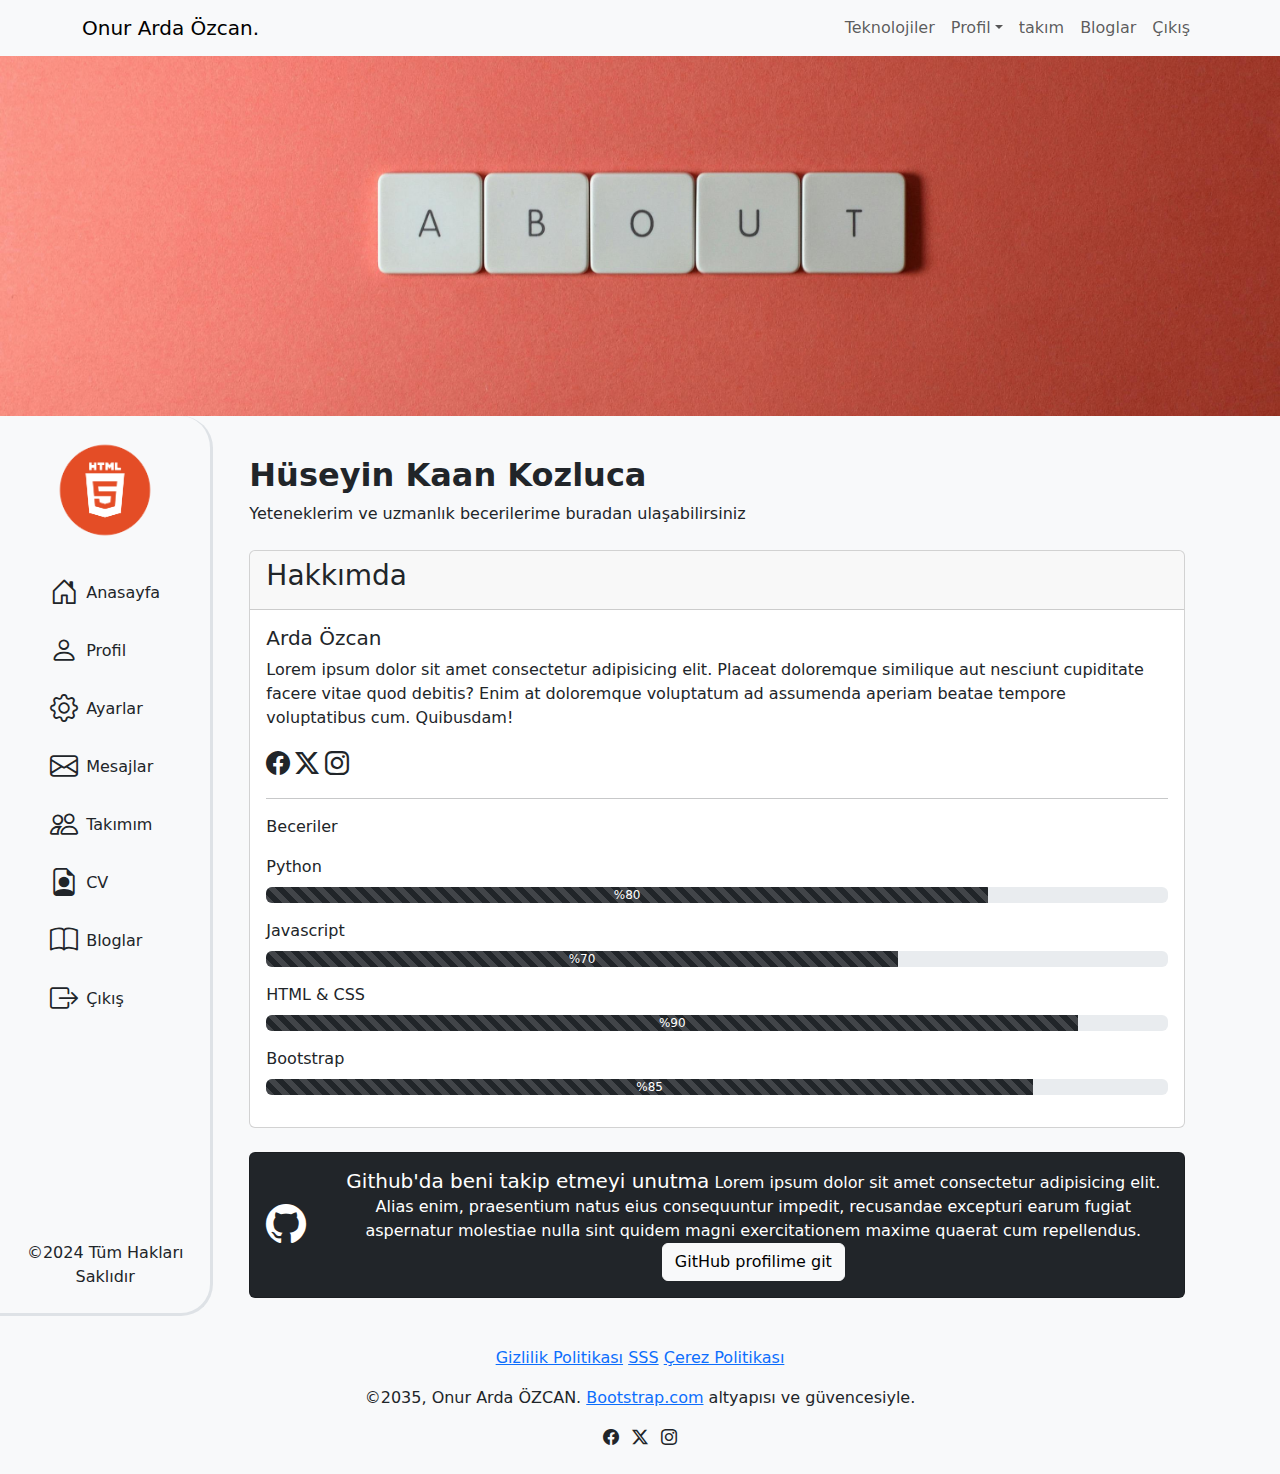
<file: yeteneklerim.html>
<!DOCTYPE html>
<html lang="en">

<head>
    <meta charset="UTF-8">
    <meta name="viewport" content="width=device-width, initial-scale=1.0">
    <title>Onur Arda Özcan</title>
    <link rel="shortcut icon" href="img/logo.png" type="image/x-icon">
    <link rel="stylesheet" href="CSS/style.css">
    <link rel="stylesheet" href="CSS/bootstrap.min.css">
    <!-- Bs İcons -->
    <link rel="stylesheet" href="https://cdn.jsdelivr.net/npm/bootstrap-icons@1.11.3/font/bootstrap-icons.min.css">
    <!-- Font Aw. İcons -->
    <link rel="stylesheet" href="https://cdnjs.cloudflare.com/ajax/libs/font-awesome/6.6.0/css/all.min.css"
        integrity="sha512-Kc323vGBEqzTmouAECnVceyQqyqdsSiqLQISBL29aUW4U/M7pSPA/gEUZQqv1cwx4OnYxTxve5UMg5GT6L4JJg=="
        crossorigin="anonymous" referrerpolicy="no-referrer" />
    <!-- Font Link -->
    <link
        href="https://fonts.googleapis.com/css2?family=Roboto:ital,wght@0,100;0,300;0,400;0,500;0,700;0,900;1,100;1,300;1,400;1,500;1,700;1,900&display=swap"
        rel="stylesheet">
</head>



<body class="min-vh-100 d-flex flex-column bg-light">

    <nav class="navbar navbar-expand-lg bg-light navbar-light">
        <div class="container">
            <a href="index.html" class="navbar-brand">Onur Arda Özcan.</a>
            <button class="navbar-toggler" data-bs-toggle="collapse" data-bs-target="#navbarNav">
                <span class="navbar-toggler-icon"></span>
            </button>
            <div class="collapse navbar-collapse justify-content-end" id="navbarNav">
                <ul class="navbar-nav">
                    <li class="nav-item">
                        <a href="teknolojiler.html" class="nav-link">Teknolojiler</a>
                    </li>

                    <!-- Dropdown -->
                    <li class="nav-item">
                        <div class="dropdown">
                            <a href="index.html" class="nav-link dropdown-toggle" data-bs-toggle="dropdown">Profil</a>

                            <ul class="dropdown-menu">

                                <li><a href="projelerim.html" class="dropdown-item">Projelerim</a></li>
                                <li><a href="iletisim.html" class="dropdown-item">İletişim</a></li>

                                <div class="dropend">
                                    <a href="index.html" class="nav-link dropdown-toggle ms-3"
                                        data-bs-toggle="dropdown">Ben</a>

                                    <ul class="dropdown-menu">
                                        <li><a href="yeteneklerim.html" class="dropdown-item active">Yeteneklerim</a></li>
                                        <li><a href="hobilerim.html" class="dropdown-item">Hobilerim</a></li>
                                    </ul>
                                </div>
                            </ul>
                        </div>
                    </li>


                    <li class="nav-item">
                        <a href="ekip.html" class="nav-link">takım</a>
                    </li>
                    <li class="nav-item">
                        <a href="bloglar.html" class="nav-link">Bloglar</a>
                    </li>
                    <li class="nav-item">
                        <a href="https://www.google.com/" class="nav-link">Çıkış</a>
                    </li>
                </ul>
            </div>
        </div>
    </nav>

    <header
        style="background: url(img/image5.jpg); height: 40vh; width: 100%; background-position: center center; background-size: cover; object-fit: cover;"
        class="d-flex align-items-center justify-content-center">
        
    </header>

    <main class="container-fluid">
        <div class="row">
            <!-- Sidebar -->
            <div class="col-2 col-md-2 bg-light vh-100 d-flex flex-column justify-content-between align-items-center  border-3 border-end border-bottom rounded-end-5 side-menu">
                <!-- Fotoğraf -->
                 <img src="img/logo.png" style="width: 100px; height: 100px; object-fit: cover;" class="rounded-circle mt-4">

                 <ul class="nav flex-column mt-4">
                    <li class="nav-item">
                        <a href="#" class="nav-link text-dark d-flex align-items-center">
                            <i class="bi bi-house-door fs-3"></i>
                            <span class="d-none d-md-inline ms-2">Anasayfa</span>
                        </a>
                        
                    </li>

                    <li class="nav-item">
                        <a href="#" class="nav-link text-dark d-flex align-items-center">
                            <i class="bi bi-person fs-3"></i>
                            <span class="d-none d-md-inline ms-2">Profil</span>
                        </a>
                    </li>

                    <li class="nav-item">
                        <a href="#" class="nav-link text-dark d-flex align-items-center">
                            <i class="bi bi-gear fs-3"></i>
                            <span class="d-none d-md-inline ms-2">Ayarlar</span>
                        </a>
                    </li>

                    <li class="nav-item">
                        <a href="#" class="nav-link text-dark d-flex align-items-center">
                            <i class="bi bi-envelope fs-3"></i>
                            <span class="d-none d-md-inline ms-2">Mesajlar</span>
                        </a>
                    </li>
                    
                    <li class="nav-item">
                        <a href="#" class="nav-link text-dark d-flex align-items-center">
                            <i class="bi bi-people fs-3"></i>
                            <span class="d-none d-md-inline ms-2">Takımım</span>
                        </a>
                    </li>

                    <li class="nav-item">
                        <a href="#" class="nav-link text-dark d-flex align-items-center" download="bos-cv.docx">
                            <i class="bi bi-file-earmark-person fs-3"></i>
                            <span class="d-none d-md-inline ms-2">CV</span>
                        </a>
                    </li>

                    <li class="nav-item">
                        <a href="#" class="nav-link text-dark d-flex align-items-center">
                            <i class="bi bi-book fs-3"></i>
                            <span class="d-none d-md-inline ms-2">Bloglar</span>
                        </a>
                    </li>

                    <li class="nav-item">
                        <a href="https://www.google.com.tr/?hl=tr" class="nav-link text-dark d-flex align-items-center">
                            <i class="bi bi-box-arrow-right fs-3"></i>
                            <span class="d-none d-md-inline ms-2">Çıkış</span>
                        </a>
                    </li>
                     
                 </ul>

                 <section class="mt-auto text-center py-2">
                    <p>&copy;2024 Tüm Hakları Saklıdır</p>
                 </section>

            </div>

            <!-- Hakkımda -->
            <div class="col-8 col-md-9 m-4">
                <h2 class="fw-bold mt-3"> Hüseyin Kaan Kozluca</h2>
                <p>Yeteneklerim ve uzmanlık becerilerime buradan ulaşabilirsiniz</p>

                <div class="card mt-4">
                    <div class="card-header">
                        <h3>Hakkımda</h3>
                    </div>
                    <div class="card-body">
                        <h5 class="card-title">Arda Özcan</h5>
                        <p class="card-text">Lorem ipsum dolor sit amet consectetur adipisicing elit. Placeat doloremque similique aut nesciunt cupiditate facere vitae quod debitis? Enim at doloremque voluptatum ad assumenda aperiam beatae tempore voluptatibus cum. Quibusdam!</p>

                        <div class="social-icons my-3">
                            <a href="#"><i class="bi bi-facebook fs-4 text-dark"></i></a>
                            <a href="#"><i class="bi bi-twitter-x fs-4 text-dark"></i></a>
                            <a href="#"><i class="bi bi-instagram fs-4 text-dark"></i></a>
                        </div>

                        <hr>

                        <p>Beceriler</p>
                        <label class="form-label">Python</label>
                        <div class="progress mb-3" role="progressbar" aria-label="Default striped example" aria-valuenow="10" aria-valuemin="0" aria-valuemax="100">
                            

                            <div class="progress-bar progress-bar-striped progress-bar-animated bg-dark" style="width: 80%">%80</div>
                          </div>

                          <label class="form-label">Javascript</label>
                          <div class="progress mb-3" role="progressbar" aria-label="Default striped example" aria-valuenow="10" aria-valuemin="0" aria-valuemax="100">
                            <div class="progress-bar progress-bar-striped progress-bar-animated bg-dark" style="width: 70%">%70</div>
                          </div>

                          <label class="form-label">HTML & CSS</label>
                          <div class="progress mb-3" role="progressbar" aria-label="Default striped example" aria-valuenow="10" aria-valuemin="0" aria-valuemax="100">
                            <div class="progress-bar progress-bar-striped progress-bar-animated bg-dark" style="width: 90%">%90</div>
                          </div>

                          <label class="form-label">Bootstrap</label>
                          <div class="progress mb-3" role="progressbar" aria-label="Default striped example" aria-valuenow="10" aria-valuemin="0" aria-valuemax="100">
                            <div class="progress-bar progress-bar-striped progress-bar-animated bg-dark" style="width: 85%">%85</div>
                          </div>
                        

                    </div>
                </div>
                <div class="card d-flex flex-row text-center mt-4 bg-dark github text-white">
                    <div class="p-3 d-flex align-items-center">
                        <i class="bi bi-github fs-1"></i>
                    </div>
                

                    <div class="card-body">
                        <h5 class="card-title d-none d-md-inline">Github'da beni takip etmeyi unutma</h5>
                        <p class="d-none d-md-inline">Lorem ipsum dolor sit amet consectetur adipisicing elit. Alias enim, praesentium natus eius consequuntur impedit, recusandae excepturi earum fugiat aspernatur molestiae nulla sint quidem magni exercitationem maxime quaerat cum repellendus.</p>
                        <a href="https://github.com/" class="btn btn-light stretched-link">GitHub profilime git</a>
                    </div>
                </div>


            </div>
        </div>
    </main>
    


    <!-- Footer -->
    <footer class="text-center py-4 mt-auto">
        <div class="container">
            <p>
                <a href="gizlilik.html">Gizlilik Politikası</a>
                <a href="SSS.html">SSS</a>
                <a href="cerez.html">Çerez Politikası</a>
            </p>
            <p>&copy;2035, Onur Arda ÖZCAN. <a target="_blank" href="https://getbootstrap.com/">Bootstrap.com</a>
                altyapısı ve güvencesiyle.</p>
            <div>
                <a href="#" class="text-dark me-2"><i class="bi bi-facebook"></i></a>
                <a href="#" class="text-dark me-2"><i class="bi bi-twitter-x"></i></a>
                <a href="#" class="text-dark"><i class="bi bi-instagram"></i></a>
            </div>
        </div>
    </footer>

    <script src="JS/bootstrap.bundle.min.js"></script>
</body>

</html>
</file>
<file: CSS/style.css>
body {
    font-family: "Roboto", sans-serif;
}

.animated-line {
    display: block;
    height: 4px;
    margin: -10px auto;
    background-color: white;
    width: 0;
    animation: slideLine 2s ease-in-out forwards;
}

@keyframes slideLine {
    0% {
        width: 0;
    }

    100% {
        width: 32%;
    }
}


.dropdown .dropdown-menu {
    display: none;
}

/* > = Ilk child secici */
.dropdown:hover>.dropdown-menu,
.dropend:hover>.dropdown-menu {
    display: block;
}
</file>
